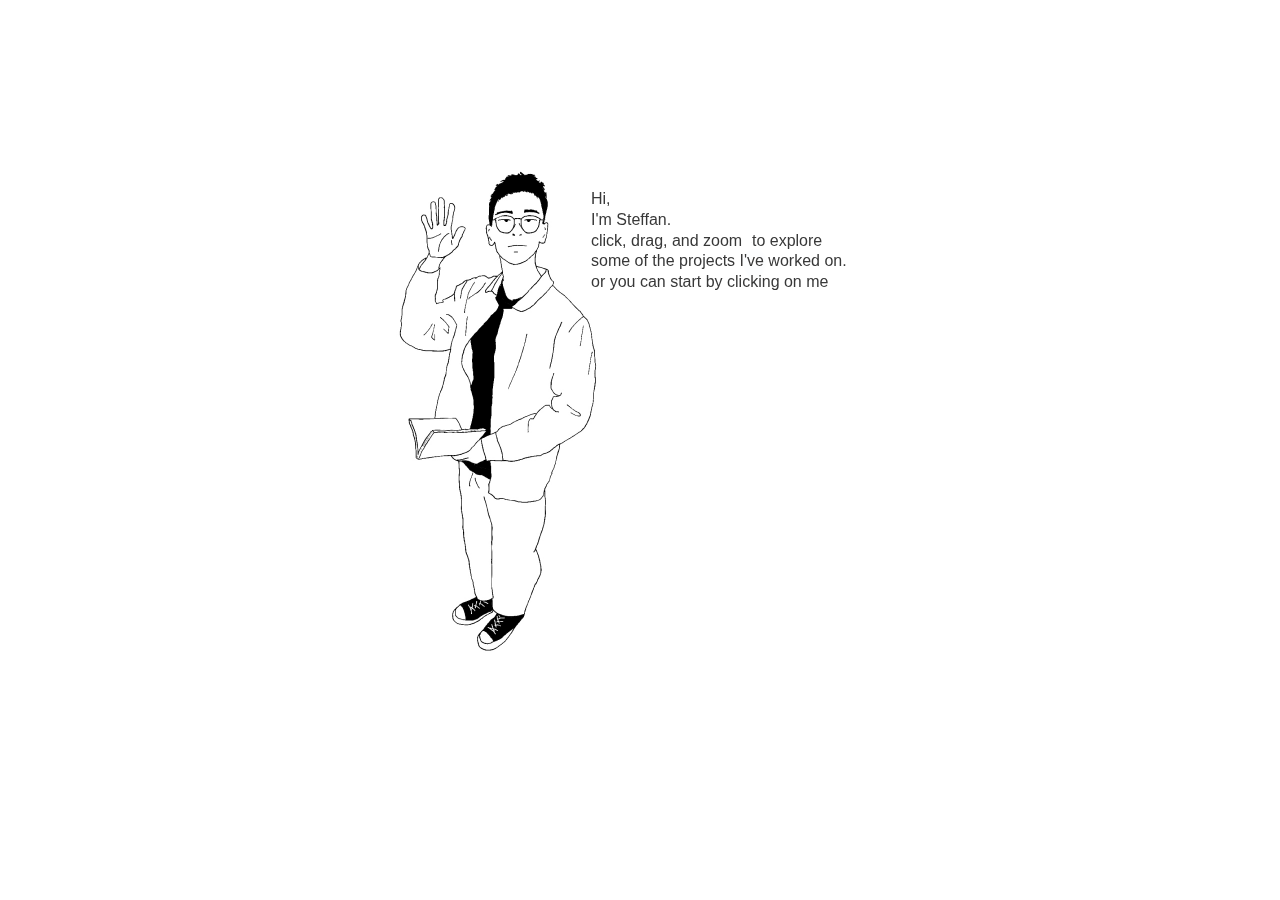
<file: index.html>
<!DOCTYPE html>
<html lang="en" dir="ltr" style="height: 100%; margin:0;">
  <head>
    <meta charset="utf-8">
    <title>steffancross</title>
    <link rel="icon" type="image/png" href="images/favicon.ico">

<!-- made with leaflet <3 -->

    <meta name="viewport" content="width=device-width, intial-scale=1.0">
    <link rel="stylesheet" href="scripts/leaflet/leaflet.css">
    <script src="scripts/leaflet/leaflet.js"></script>

  </head>
  <body style="height: 100%; margin: 0;">
    <style>
    .info {
      position: absolute;
      font-family: "Helvetica";
      font-size: 16px;
      width: 150px;
      background: none;
      border: none;
      box-shadow: none;
      line-height: 130%;
      font-weight: 400;
    }
    .leaflet-tooltip-right.gallery::before {
      border-right-color: transparent;
    }
    .leaflet-tooltip-left.gallery::before {
      border-left-color: transparent;
    }
    </style>

    <div id='map' style="width: 100%; height: 100%; background: #ffffff;">


    <script type="text/javascript">

// DEFINE BOUNDS OF MAP //
    var southWest = L.latLng(-52.48, -102.83),
        northEast = L.latLng(55.07, 98.43),
        mybounds = L.latLngBounds(southWest, northEast);
// MAP DEFAULT //
    var map = L.map('map', {
      maxBounds: mybounds,
      zoomControl: false,
      attributionControl: false,
    }).setView([6,13],5);
// ROOT TOOLTIP IN PLACE //
    var Icon = L.icon({
      iconSize: [10, 10],
      iconAnchor: [10, 10],
    });
// TOOLTIP //
    var marker = new L.marker([13, 18], { opacity: 0.01 }).addTo(map);
    marker.bindTooltip("Hi,<br/>I'm Steffan.<br/>click, drag, and zoom -to explore<br/>some of the projects I've worked on.<br/>or you can start by clicking on me",
    { permanent: true, className: "info", offset: [15, -20] }).addTo(map);
// IF ZOOM REMOVE TOOLTIP //
    var lastZoom;
    map.on('zoomend', function() {
      var zoom = map.getZoom();
      if (zoom < 5 && (!lastZoom || lastZoom >= 5)) {
        map.eachLayer(function(l) {
          if (l.getTooltip) {
            var toolTip = l.getTooltip();
            if (toolTip) {
              this.map.closeTooltip(toolTip);
          }
        }
      });
    } else if (zoom >= 5 && (!lastZoom || lastZoom < 5)) {
      map.eachLayer(function(l) {
        if (l.getTooltip) {
          var toolTip = l.getTooltip();
          if (toolTip) {
            this.map.addLayer(toolTip);
          }
        }
      });
    }
    lastZoom = zoom;
  })
// TILES //
    L.tileLayer('map/{z}/{x}/{y}.png', {
      minZoom: 3,
      maxZoom: 5,
      noWrap: true,
    }).addTo(map);
// RECTANGLES //
    var cover = new L.Rectangle(
      [[-4.03, 0.74], [18.65, 13.09]
    ]).addTo(map);
    cover.on('click', function(){
      window.open('pages/about.html', "_self");
    });

    var nwmedia = new L.Rectangle(
      [[29.15, 46.45], [43.22, 65.39]
    ]).addTo(map);
    nwmedia.on('click', function(){
      window.open('pages/nwmedia.html', "_self");
    });

    var arch11a = new L.Rectangle(
      [[-29.07, 54.49], [12.12, 87.71]
    ]).addTo(map);
    arch11a.on('click', function(){
      window.open('pages/arch11a.html', "_self");
    });

    var arch11b = new L.Rectangle(
      [[18.97, -70.40], [40.97, -52.29]
    ]).addTo(map);
    arch11b.on('click', function(){
      window.open('pages/arch11b.html', "_self");
    });

    var arch100a = new L.Rectangle(
      [[9.27, -50.44], [26.19, -36.82]
    ]).addTo(map);
    arch100a.on('click', function(){
      window.open('pages/arch100a.html', "_self");
    });

    var arch259 = new L.Rectangle(
      [[-27.13, -80.85], [-3.60, -59.76]
    ]).addTo(map);
    arch259.on('click', function(){
      window.open('pages/arch259.html', "_self");
    });

    var decal = new L.Rectangle(
      [[-46.92, 20.56], [-31.57, 37.98]
    ]).addTo(map);
    decal.on('click', function(){
      window.open('pages/decal.html', "_self");
    });

    var ieor170 = new L.Rectangle(
      [[-38.13, -31.99], [-18.72, -13.44]
    ]).addTo(map);
    ieor170.on('click', function(){
      window.open('pages/ieor170.html', "_self");
    });

    var ieor190 = new L.Rectangle(
      [[35.60, -26.10], [51.39, -15.46]
    ]).addTo(map);
    ieor190.on('click', function(){
      window.open('pages/ieor190.html', "_self");
    });
// RECTANGLE STYLING //
    var featureGroup = L.featureGroup([
    cover, nwmedia, arch11a, arch11b, arch100a, arch259, decal, ieor170, ieor190
    ]);
    featureGroup.setStyle({
      stroke: false,
      fillOpacity: 0,
    });
    featureGroup.addTo(map);

    </script>

  </body>
</html>
</file>
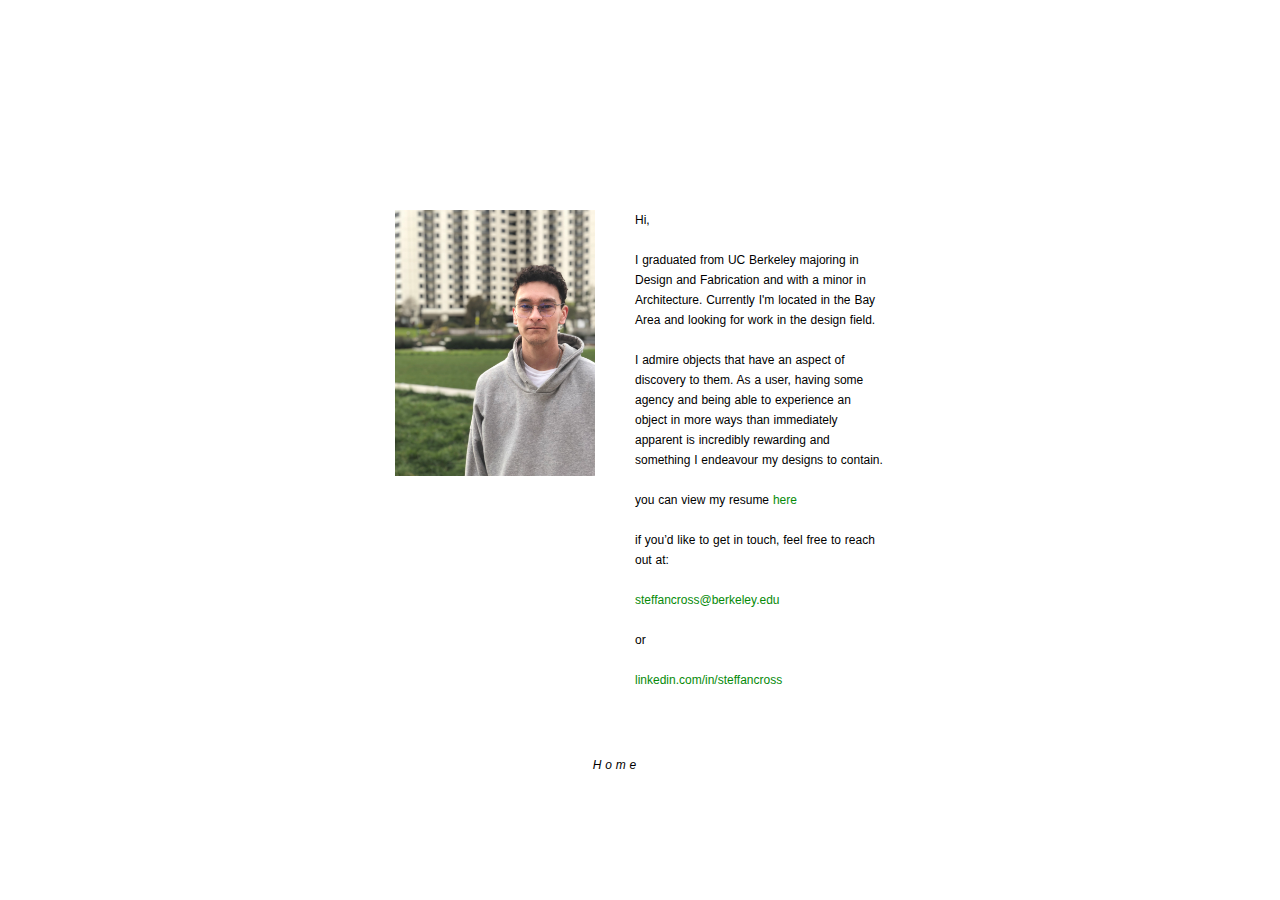
<file: pages/about.html>
<!DOCTYPE html>
<html lang="en" dir="ltr">
  <head>
    <meta charset="utf-8">
    <meta name='viewport' content='width=device-width, initial-scale=1.0, maximum-scale=1.0'>
    <title>about</title>
    <link rel="icon" type="image/png" href="../images/favicon.ico">
    <link rel="stylesheet" href="../css/about.css">
  </head>
  <body>

    <div class="page">
      <div class="image"><img src="../images/about2.jpg" width="200px" height="266px"/></div>
      <div class="text">
        <p>
          Hi,
          <br><br>
          I graduated from UC Berkeley majoring in Design and Fabrication and with
          a minor in Architecture. Currently I'm located in the Bay Area and looking for work
          in the design field.
          <br><br>
          I admire objects that have an aspect of discovery to them. As a user, having some
          agency and being able to experience an object in more ways than immediately
          apparent is incredibly rewarding and something I endeavour my designs to contain.
          <br><br>
          you can view my resume <a href="../images/CROSSresume.pdf#zoom=75" target="_blank">here</a>
          <br><br>
          if you’d like to get in touch, feel free to reach out at:
          <br><br>
          <a href="mailto:steffancross@berkeley.edu">steffancross@berkeley.edu</a><br><br>
          or <br><br>
          <a href="https://www.linkedin.com/in/steffancross" target="_blank">linkedin.com/in/steffancross</a>
        </p>
      </div>
    </div>

    <div class="home">
      <span><a href="../index.html">H o m e</a></span>
    </div>

  </body>
</html>
</file>
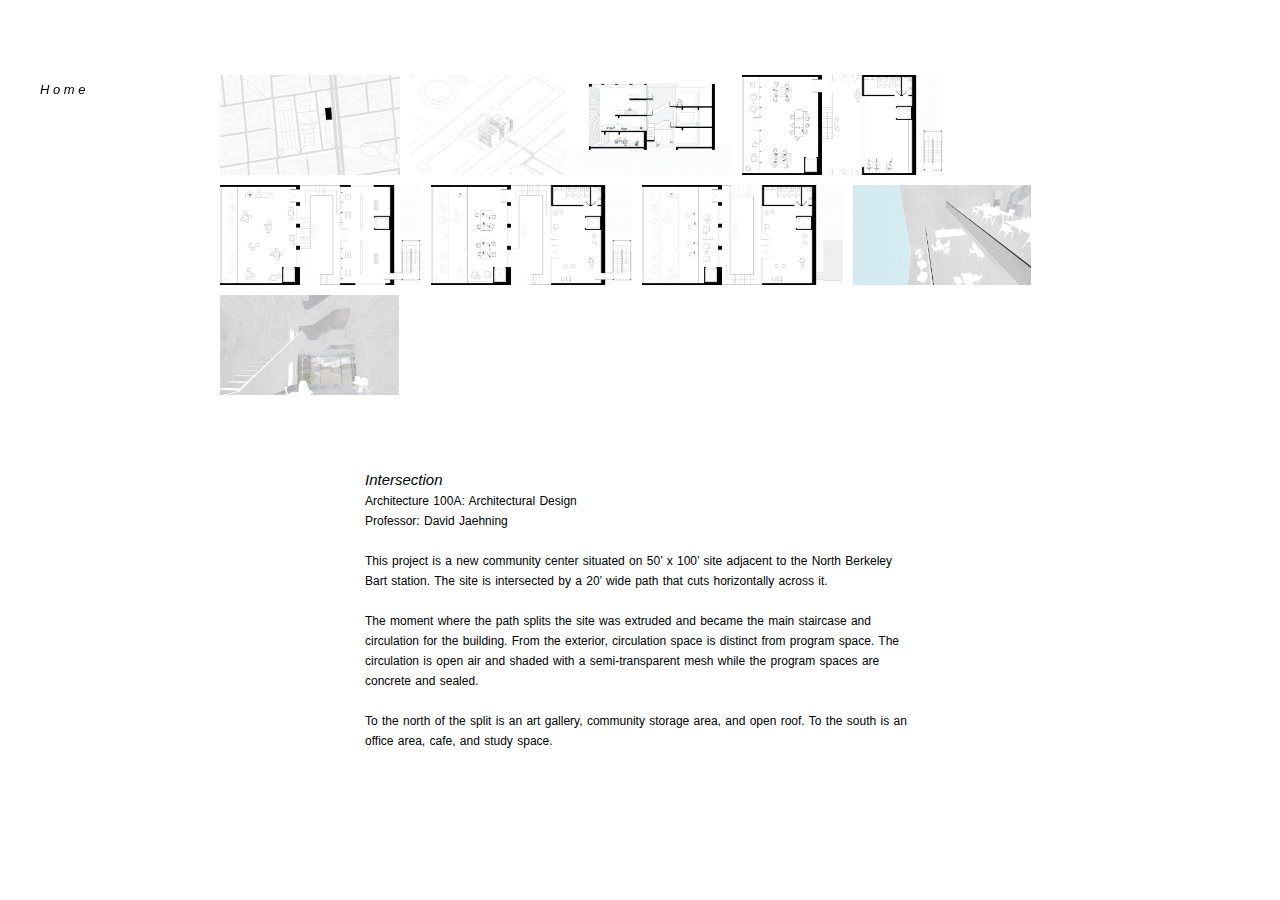
<file: pages/arch100a.html>
<!DOCTYPE html>
<html lang="en" dir="ltr">
  <head>
    <meta charset="utf-8">
    <meta name="viewport" content="width=device-width, initial-scale=1">
    <link rel="icon" type="image/png" href="../images/favicon.ico">
    <link rel="stylesheet" href="../css/general.css">
    <title>arch100a</title>
  </head>
  <body>

    <div id="clicks" class="tv">
      <div id="tab1"><img src="../images/arch100a_site.jpg" class="border"></div>
      <div id="tab2"><img src="../images/arch100a_axon.jpg" class="border"></div>
      <div id="tab3"><img src="../images/arch100a_section.jpg" class="border"></div>
      <div id="tab4"><img src="../images/arch100a_1st.jpg" class="border"></div>
      <div id="tab5"><img src="../images/arch100a_2nd.jpg" class="border"></div>
      <div id="tab6"><img src="../images/arch100a_3rd.jpg" class="border"></div>
      <div id="tab7"><img src="../images/arch100a_4th.jpg" class="border"></div>
      <div id="tab8"><img src="../images/arch100a_r1.jpg" class="border"></div>
      <div id="tab9"><img src="../images/arch100a_r2.jpg" class="border"></div>
    </div>

    <div id="tabShows" class="walls">
      <div id="tab1show">
        <figure>
          <img src="../images/arch100a_site.jpg" class="one">
          <figcaption>Site</figcaption>
        </figure>
      </div>
      <div id="tab2show">
        <figure>
          <img src="../images/arch100a_axon.jpg" class="one">
          <figcaption>Axon</figcaption>
        </figure>
      </div>
      <div id="tab3show">
        <figure>
          <img src="../images/arch100a_section.jpg" class="one">
          <figcaption>Section</figcaption>
        </figure>
      </div>
      <div id="tab4show">
        <figure>
          <img src="../images/arch100a_1st.jpg" class="one">
          <figcaption>First Floor Plan</figcaption>
        </figure>
      </div>
      <div id="tab5show">
        <figure>
          <img src="../images/arch100a_2nd.jpg" class="one">
          <figcaption>Second Floor Plan</figcaption>
      </div>
      <div id="tab6show">
        <figure>
          <img src="../images/arch100a_3rd.jpg" class="one">
          <figcaption>Third Floor Plan</figcaption>
        </figure>
      </div>
      <div id="tab7show">
        <figure>
          <img src="../images/arch100a_4th.jpg" class="one">
          <figcaption>Fourth Floor Plan</figcaption>
        </figure>
      </div>
      <div id="tab8show">
        <figure>
          <img src="../images/arch100a_r1.jpg" class="one">
          <figcaption>Interior Render</figcaption>
        </figure>
      </div>
      <div id="tab9show">
        <figure>
          <img src="../images/arch100a_r2.jpg" class="one">
          <figcaption>Interior Render</figcaption>
        </figure>
      </div>
    </div>

    <div class="description">
      <em style="font-size: 15px">Intersection</em><br>
      <b>Architecture 100A:</b> Architectural Design<br>
      <b>Professor:</b> David Jaehning <br><br>
      This project is a new community center situated on 50’ x 100’ site adjacent
      to the North Berkeley Bart station. The site is intersected by a 20’ wide path
      that cuts horizontally across it.<br><br>

      The moment where the path splits the site was extruded and became the
      main staircase and circulation for the building. From the exterior,
      circulation space is distinct from program space. The circulation
      is open air and shaded with a semi-transparent mesh while the program spaces
      are concrete and sealed.<br><br>

      To the north of the split is an
      art gallery, community storage area, and open roof. To the south is
      an office area, cafe, and study space.  <br><br>


    </div>

    <div class="home">
      <span><a href="../index.html">H o m e</a></span>
    </div>

    <script src="https://cdnjs.cloudflare.com/ajax/libs/jquery/3.4.1/jquery.min.js"></script>
    <script>
      document.getElementById('tabShows').style.display = "block"
      $('#tabShows div').hide();
      $('#clicks').on('click', 'div', function(event){
        var tabId = $(this).attr('id');
        $('#tabShows div').hide();
        $('#' + tabId + 'show').show();
      });
    </script>


<!--
    <div class="page">

      <p>
        <em>Intersection</em><br><br>
        Architecture 100A: Fundamentals of Architectural Design<br><br>
        Professor: David Jaehning
      </p>

      <p>
        This project is a new community center situated on 50’ x 100’ site adjacent
        to the North Berkeley Bart station. The site is intersected by a 20’ wide
        path that runs horizontally through it.
      </p>

      <p>
        To create the form and rules of the building, first I extruded the boundaries
        f the site and intersecting path to the max floor height. Then, I rotated
        the path extrusion 90 degrees and shifted it up one floor, creating a mass
        that bridged the two site boundary extrusions. <br><br>
        The moments where the path extrusion intersects with the boundary extrusions
        became voided spaces within the building and also circulation between floors.
        On the top floor the rules flip, the voided intersection now becomes solid and
        the rest becomes void.
      </p>

      <p>
        I also wanted intersection to not only influence the design but be felt
        as one experiences the building as well. While subtle, every time one ascends
        the stairs they meet an intersection, the choice to go either left or right.
        Through the lowering of the floorplate at the intersection by one step,
        when looking up or down, one is reminded of how the design was derived.
      </p>


    </div>

    <div class="home">
      <span><a href="../index.html">home</a></span>
    </div>

  -->
  </body>
</html>
</file>
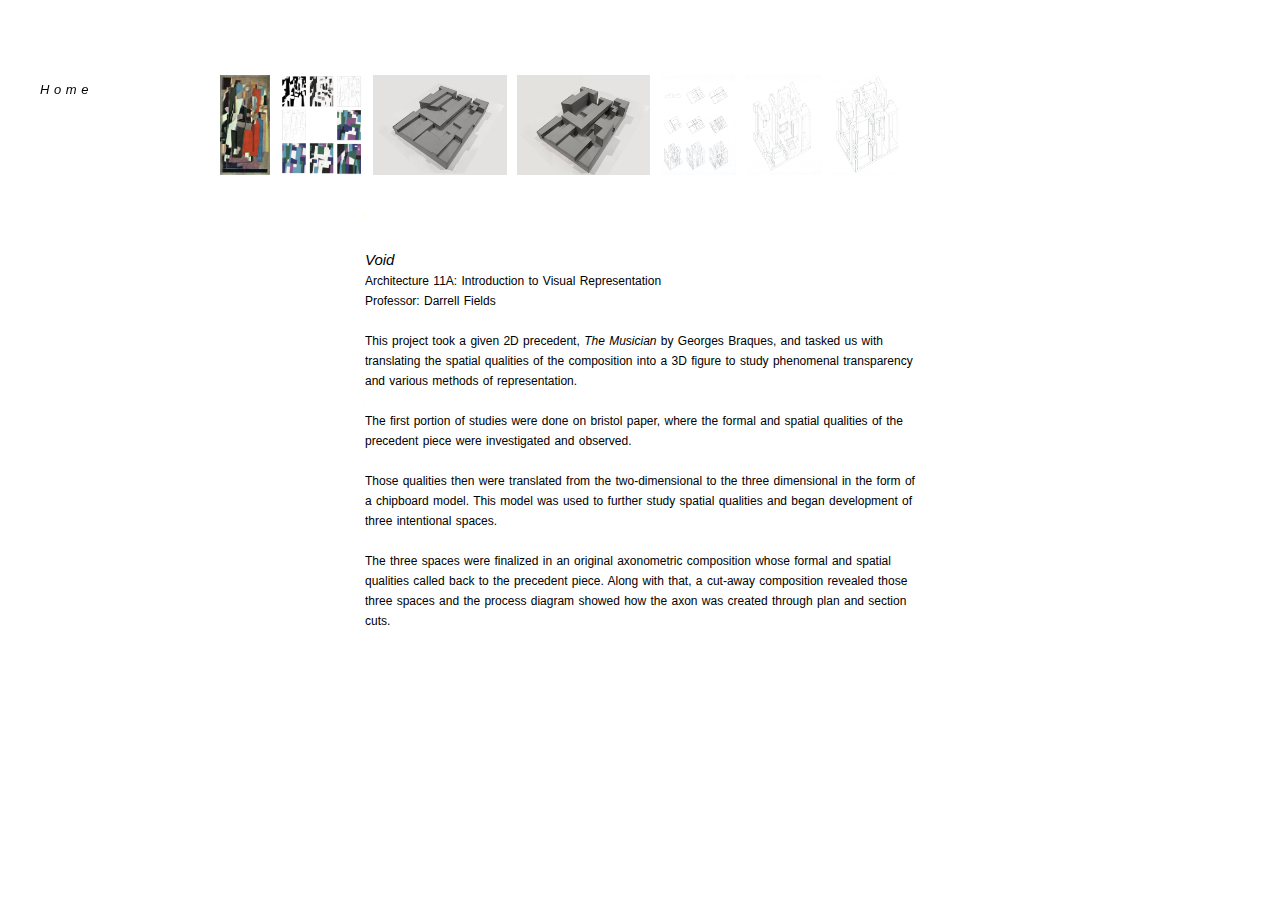
<file: pages/arch11a.html>
<!DOCTYPE html>
<html lang="en" dir="ltr">
  <head>
    <meta charset="utf-8">
    <meta name="viewport" content="width=device-width, initial-scale=1">
    <link rel="icon" type="image/png" href="../images/favicon.ico">
    <link rel="stylesheet" href="../css/general.css">
    <title>arch11a</title>
  </head>
  <body>

    <div id="clicks" class="tv">
      <div id="tab1"><img src="../images/arch11a_musician.jpg" class="border"></div>
      <div id="tab2"><img src="../images/arch11a_progression.jpg" class="border"></div>
      <div id="tab3"><img src="../images/arch11a_chip1.jpg" class="border"></div>
      <div id="tab4"><img src="../images/arch11a_chip2.jpg" class="border"></div>
      <div id="tab5"><img src="../images/arch11a_process.jpg" class="border"></div>
      <div id="tab6"><img src="../images/arch11a_cutaway.jpg" class="border"></div>
      <div id="tab7"><img src="../images/arch11a_axon.jpg" class="border"></div>
    </div>


    <div id="tabShows" class="walls">
      <div id="tab1show">
        <figure>
          <img src="../images/arch11a_musician.jpg" class="one">
          <figcaption>The Musician, Georges Braques</figcaption>
        </figure>
      </div>
      <div id="tab2show">
        <figure>
          <img src="../images/arch11a_progression.jpg" class="one">
          <figcaption>Bristol studies</figcaption>
        </figure>
      </div>
      <div id="tab3show">
        <figure>
          <img src="../images/arch11a_chip1.jpg" class="one">
          <figcaption>Chipboard study 1</figcaption>
        </figure>
      </div>
      <div id="tab4show">
        <figure>
          <img src="../images/arch11a_chip2.jpg" class="one">
          <figcaption>Chipboard study 2</figcaption>
        </figure>
      </div>
      <div id="tab5show">
        <figure>
          <img src="../images/arch11a_process.jpg" class="one">
          <figcaption>Axon process</figcaption>
      </div>
      <div id="tab6show">
        <figure>
          <img src="../images/arch11a_cutaway.jpg" class="one">
          <figcaption>Axon cutaway</figcaption>
        </figure>
      </div>
      <div id="tab7show">
        <figure>
          <img src="../images/arch11a_axon.jpg" class="one">
          <figcaption>Full axon</figcaption>
        </figure>
      </div>
    </div>

    <div class="description">
      <em style="font-size: 15px">Void</em><br>
      <b>Architecture 11A:</b> Introduction to Visual Representation<br>
      <b>Professor:</b> Darrell Fields <br><br>
      This project took a given 2D precedent, <em>The Musician</em> by Georges Braques,
      and tasked us with translating the spatial qualities of the composition into a 3D figure
      to study phenomenal transparency and various methods of representation.<br><br>

      The first portion of studies were done on bristol paper, where the formal
      and spatial qualities of the precedent piece were investigated and observed.<br><br>

      Those qualities then were translated from the two-dimensional to the three
      dimensional in the form of a chipboard model. This model was used to further
      study spatial qualities and began development of three intentional spaces.<br><br>

      The three spaces were finalized in an original axonometric composition
      whose formal and spatial qualities called back to the precedent piece.
      Along with that, a cut-away composition revealed those three spaces and the process
      diagram showed how the axon was created through plan and section cuts.

      <div class="home">
        <span><a href="../index.html">H o m e</a></span>
      </div>

      <script src="https://cdnjs.cloudflare.com/ajax/libs/jquery/3.4.1/jquery.min.js"></script>
      <script>
        document.getElementById('tabShows').style.display = "block"
        $('#tabShows div').hide();
        $('#clicks').on('click', 'div', function(event){
          var tabId = $(this).attr('id');
          $('#tabShows div').hide();
          $('#' + tabId + 'show').show();
        });
      </script>
    </div>
  </body>
</html>
</file>
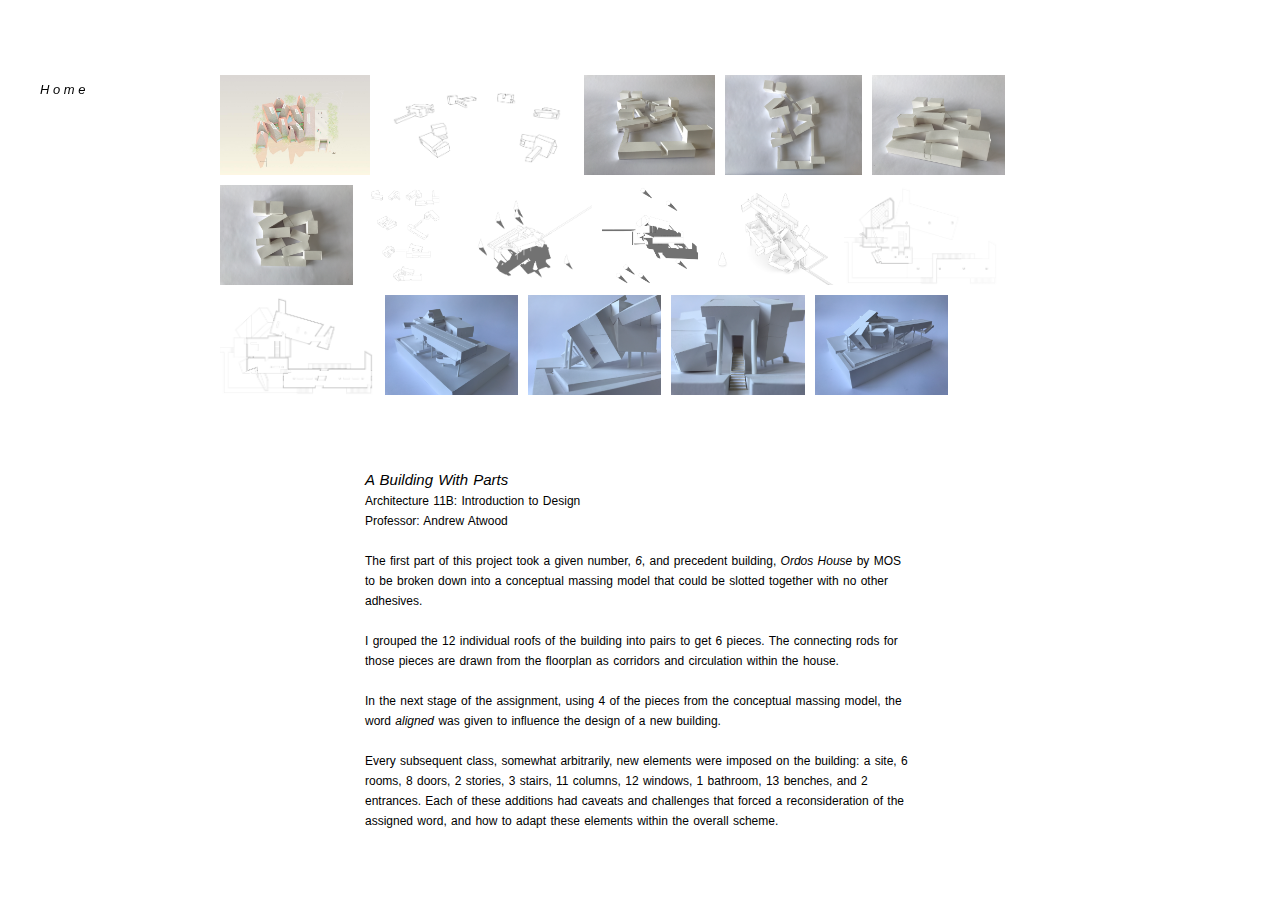
<file: pages/arch11b.html>
<!DOCTYPE html>
<html lang="en" dir="ltr">
  <head>
    <meta charset="utf-8">
    <meta name="viewport" content="width=device-width, initial-scale=1">
    <link rel="icon" type="image/png" href="../images/favicon.ico">
    <link rel="stylesheet" href="../css/general.css">
    <title>arch11b</title>
  </head>
  <body>

    <div id="clicks" class="tv">
      <div id="tab1"><img src="../images/arch11b_ordos.jpg" class="border"></div>
      <div id="tab2"><img src="../images/arch11b_polar.jpg" class="border"></div>
      <div id="tab3"><img src="../images/arch11b_a.jpg" class="border"></div>
      <div id="tab4"><img src="../images/arch11b_b.jpg" class="border"></div>
      <div id="tab5"><img src="../images/arch11b_c.jpg" class="border"></div>
      <div id="tab6"><img src="../images/arch11b_d.jpg" class="border"></div>
      <div id="tab7"><img src="../images/arch11b_assmb.jpg" class="border"></div>
      <div id="tab8"><img src="../images/arch11b_axon.jpg" class="border"></div>
      <div id="tab9"><img src="../images/arch11b_shadow.jpg" class="border"></div>
      <div id="tab10"><img src="../images/arch11b_cut.jpg" class="border"></div>
      <div id="tab11"><img src="../images/arch11b_1st.jpg" class="border"></div>
      <div id="tab12"><img src="../images/arch11b_2nd.jpg" class="border"></div>
      <div id="tab13"><img src="../images/arch11b_1.jpg" class="border"></div>
      <div id="tab14"><img src="../images/arch11b_2.jpg" class="border"></div>
      <div id="tab15"><img src="../images/arch11b_3.jpg" class="border"></div>
      <div id="tab16"><img src="../images/arch11b_4.jpg" class="border"></div>
    </div>

    <div id="tabShows" class="walls">
      <div id="tab1show">
        <figure>
          <img src="../images/arch11b_ordos.jpg" class="one">
          <figcaption>Ordos House, MOS Architects</figcaption>
        </figure>
      </div>
      <div id="tab2show">
        <figure>
          <img src="../images/arch11b_polar.jpg" class="one">
          <figcaption>6 Building blocks</figcaption>
        </figure>
      </div>
      <div id="tab3show">
        <figure>
          <img src="../images/arch11b_a.jpg" class="one">
          <figcaption>Bristol model</figcaption>
        </figure>
      </div>
      <div id="tab4show">
        <figure>
          <img src="../images/arch11b_b.jpg" class="one">
          <figcaption>Bristol model</figcaption>
        </figure>
      </div>
      <div id="tab5show">
        <figure>
          <img src="../images/arch11b_c.jpg" class="one">
          <figcaption>Bristol model</figcaption>
      </div>
      <div id="tab6show">
        <figure>
          <img src="../images/arch11b_d.jpg" class="one">
          <figcaption>Bristol model</figcaption>
        </figure>
      </div>
      <div id="tab7show">
        <figure>
          <img src="../images/arch11b_assmb.jpg" class="one">
          <figcaption>Assembly of parts</figcaption>
        </figure>
      </div>
      <div id="tab8show">
        <figure>
          <img src="../images/arch11b_axon.jpg" class="one">
          <figcaption>Axonometric</figcaption>
        </figure>
      </div>
      <div id="tab9show">
        <figure>
          <img src="../images/arch11b_shadow.jpg" class="one">
          <figcaption>Plan</figcaption>
        </figure>
      </div>
      <div id="tab10show">
        <figure>
          <img src="../images/arch11b_cut.jpg" class="one">
          <figcaption>Cutaway render</figcaption>
        </figure>
      </div>
      <div id="tab11show">
        <figure>
          <img src="../images/arch11b_1st.jpg" class="one">
          <figcaption>1st floor plan</figcaption>
        </figure>
      </div>
      <div id="tab12show">
        <figure>
          <img src="../images/arch11b_2nd.jpg" class="one">
          <figcaption>2nd floor plan</figcaption>
      </div>
      <div id="tab13show">
        <figure>
          <img src="../images/arch11b_1.jpg" class="one">
          <figcaption>Bristol model</figcaption>
        </figure>
      </div>
      <div id="tab14show">
        <figure>
          <img src="../images/arch11b_2.jpg" class="one">
          <figcaption>Bristol model</figcaption>
        </figure>
      </div>
      <div id="tab15show">
        <figure>
          <img src="../images/arch11b_3.jpg" class="one">
          <figcaption>Bristol model</figcaption>
        </figure>
      </div>
      <div id="tab16show">
        <figure>
          <img src="../images/arch11b_4.jpg" class="one">
          <figcaption>Bristol model</figcaption>
        </figure>
      </div>
    </div>

    <div class="description">
      <em style="font-size: 15px">A Building With Parts</em><br>
      <b>Architecture 11B:</b> Introduction to Design<br>
      <b>Professor:</b> Andrew Atwood <br><br>
      The first part of this project took a given number, <em>6</em>, and precedent
      building, <em>Ordos House</em> by MOS to be broken down into a conceptual massing model
      that could be slotted together with no other adhesives.<br><br>

      I grouped the 12 individual roofs of the building into pairs to get 6 pieces. The connecting
      rods for those pieces are drawn from the floorplan as corridors and circulation within the house.<br><br>

      In the next stage of the assignment, using 4 of the pieces from the conceptual
      massing model, the word <em>aligned</em> was given to influence the design of a new building.<br><br>

      Every subsequent class, somewhat arbitrarily, new elements were imposed
      on the building: a site, 6 rooms, 8 doors, 2 stories, 3 stairs, 11 columns,
      12 windows, 1 bathroom, 13 benches, and 2 entrances. Each of these additions
      had caveats and challenges that forced a reconsideration of the assigned word,
      and how to adapt these elements within the overall scheme.<br><br>

    </div>

    <div class="home">
      <span><a href="../index.html">H o m e</a></span>
    </div>

    <script src="https://cdnjs.cloudflare.com/ajax/libs/jquery/3.4.1/jquery.min.js"></script>
    <script>
      document.getElementById('tabShows').style.display = "block"
      $('#tabShows div').hide();
      $('#clicks').on('click', 'div', function(event){
        var tabId = $(this).attr('id');
        $('#tabShows div').hide();
        $('#' + tabId + 'show').show();
      });
    </script>

  </body>
</html>
</file>
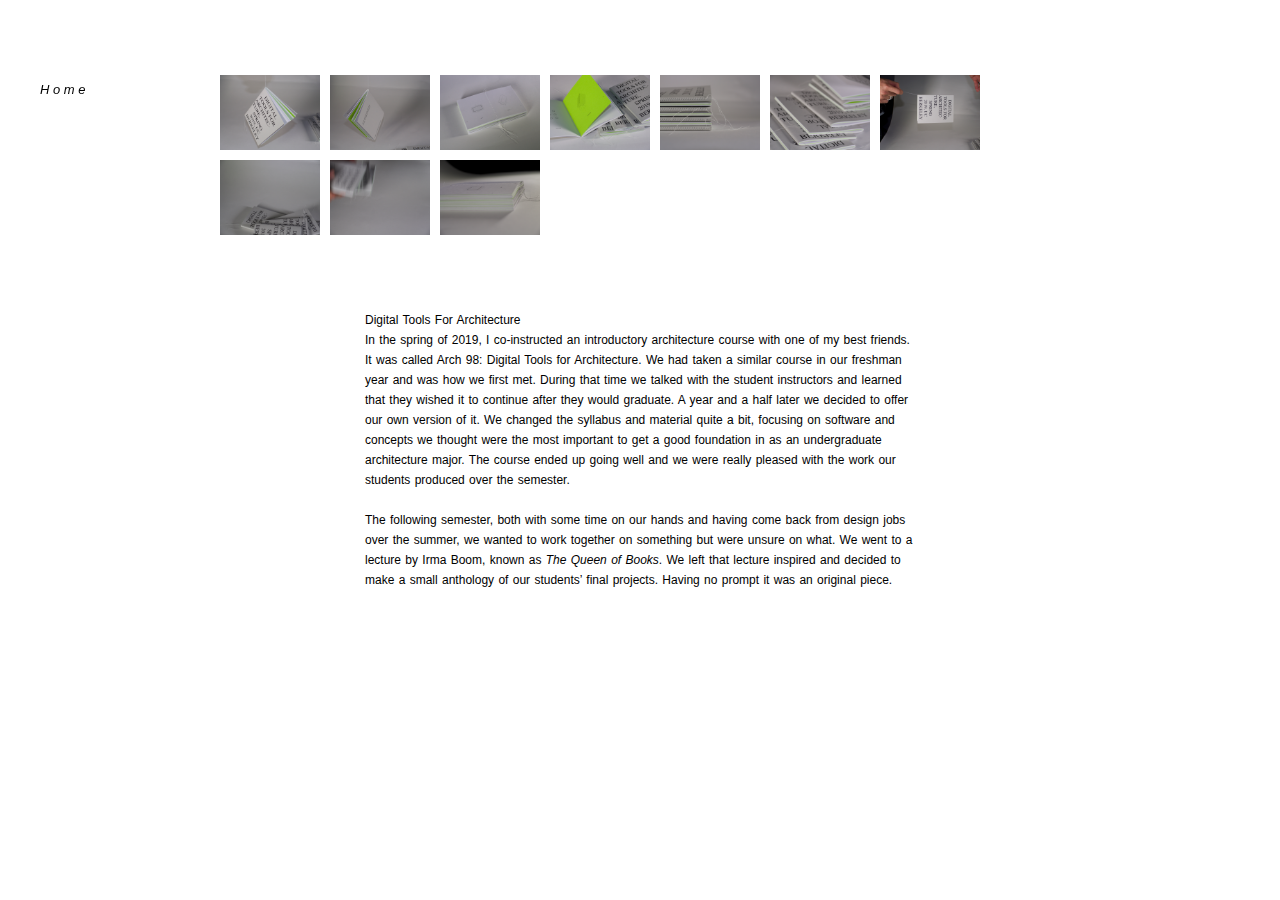
<file: pages/decal.html>
<!DOCTYPE html>
<html lang="en" dir="ltr">
  <head>
    <meta charset="utf-8">
    <meta name="viewport" content="width=device-width, initial-scale=1">
    <link rel="icon" type="image/png" href="../images/favicon.ico">
    <link rel="stylesheet" href="../css/general.css">
    <title>decal</title>
  </head>
  <body>
    <style>
      .border {
        width: 100px;
      }
    </style>

    <div id="clicks" class="tv">
      <div id="tab1"><img src="../images/decal-1.jpg" class="border"></div>
      <div id="tab2"><img src="../images/decal-2.jpg" class="border"></div>
      <div id="tab3"><img src="../images/decal-3.jpg" class="border"></div>
      <div id="tab4"><img src="../images/decal-4.jpg" class="border"></div>
      <div id="tab5"><img src="../images/decal-5.jpg" class="border"></div>
      <div id="tab6"><img src="../images/decal-6.jpg" class="border"></div>
      <div id="tab7"><img src="../images/decal-7.jpg" class="border"></div>
      <div id="tab8"><img src="../images/decal-8.jpg" class="border"></div>
      <div id="tab9"><img src="../images/decal-9.jpg" class="border"></div>
      <div id="tab10"><img src="../images/decal-10.jpg" class="border"></div>
    </div>


    <div id="tabShows" class="walls">
      <div id="tab1show"><img src="../images/decal-1.jpg" class="one"></div>
      <div id="tab2show"><img src="../images/decal-2.jpg" class="one"></div>
      <div id="tab3show"><img src="../images/decal-3.jpg" class="one"></div>
      <div id="tab4show"><img src="../images/decal-4.jpg" class="one"></div>
      <div id="tab5show"><img src="../images/decal-5.jpg" class="one"></div>
      <div id="tab6show"><img src="../images/decal-6.jpg" class="one"></div>
      <div id="tab7show"><img src="../images/decal-7.jpg" class="one"></div>
      <div id="tab8show"><img src="../images/decal-8.jpg" class="one"></div>
      <div id="tab9show"><img src="../images/decal-9.jpg" class="one"></div>
      <div id="tab10show"><img src="../images/decal-10.jpg" class="one"></div>
    </div>



    <div class="description">
      <b>Digital Tools For Architecture</b><br>
      In the spring of 2019, I co-instructed an introductory architecture course
      with one of my best friends. It was called Arch 98: Digital Tools for
      Architecture. We had taken a similar course in our freshman year and
      was how we first met. During that time we talked with the student instructors
      and learned that they wished it to continue after they would graduate. A year and a half later
      we decided to offer our own version of it. We changed the syllabus and
      material quite a bit, focusing on software and concepts we thought were
      the most important to get a good foundation in as an undergraduate architecture
      major. The course ended up going well and we were really pleased with the
      work our students produced over the semester.
      <br><br>
      The following semester, both with some time on our hands and
      having come back from design jobs over the summer, we wanted to work together
      on something but were unsure on what. We went to a lecture by Irma Boom, known as <em>The Queen of Books</em>.
      We left that lecture inspired and decided to make a small anthology
      of our students’ final projects. Having no prompt it was an original piece.
    </div>


    <div class="home">
      <span><a href="../index.html">H o m e</a></span>
    </div>

    <script src="https://cdnjs.cloudflare.com/ajax/libs/jquery/3.4.1/jquery.min.js"></script>
    <script>
      document.getElementById('tabShows').style.display = "block"
      $('#tabShows div').hide();
      $('#clicks').on('click', 'div', function(event){
        var tabId = $(this).attr('id');
        $('#tabShows div').hide();
        $('#' + tabId + 'show').show();
      });
    </script>

  </body>
</html>
</file>
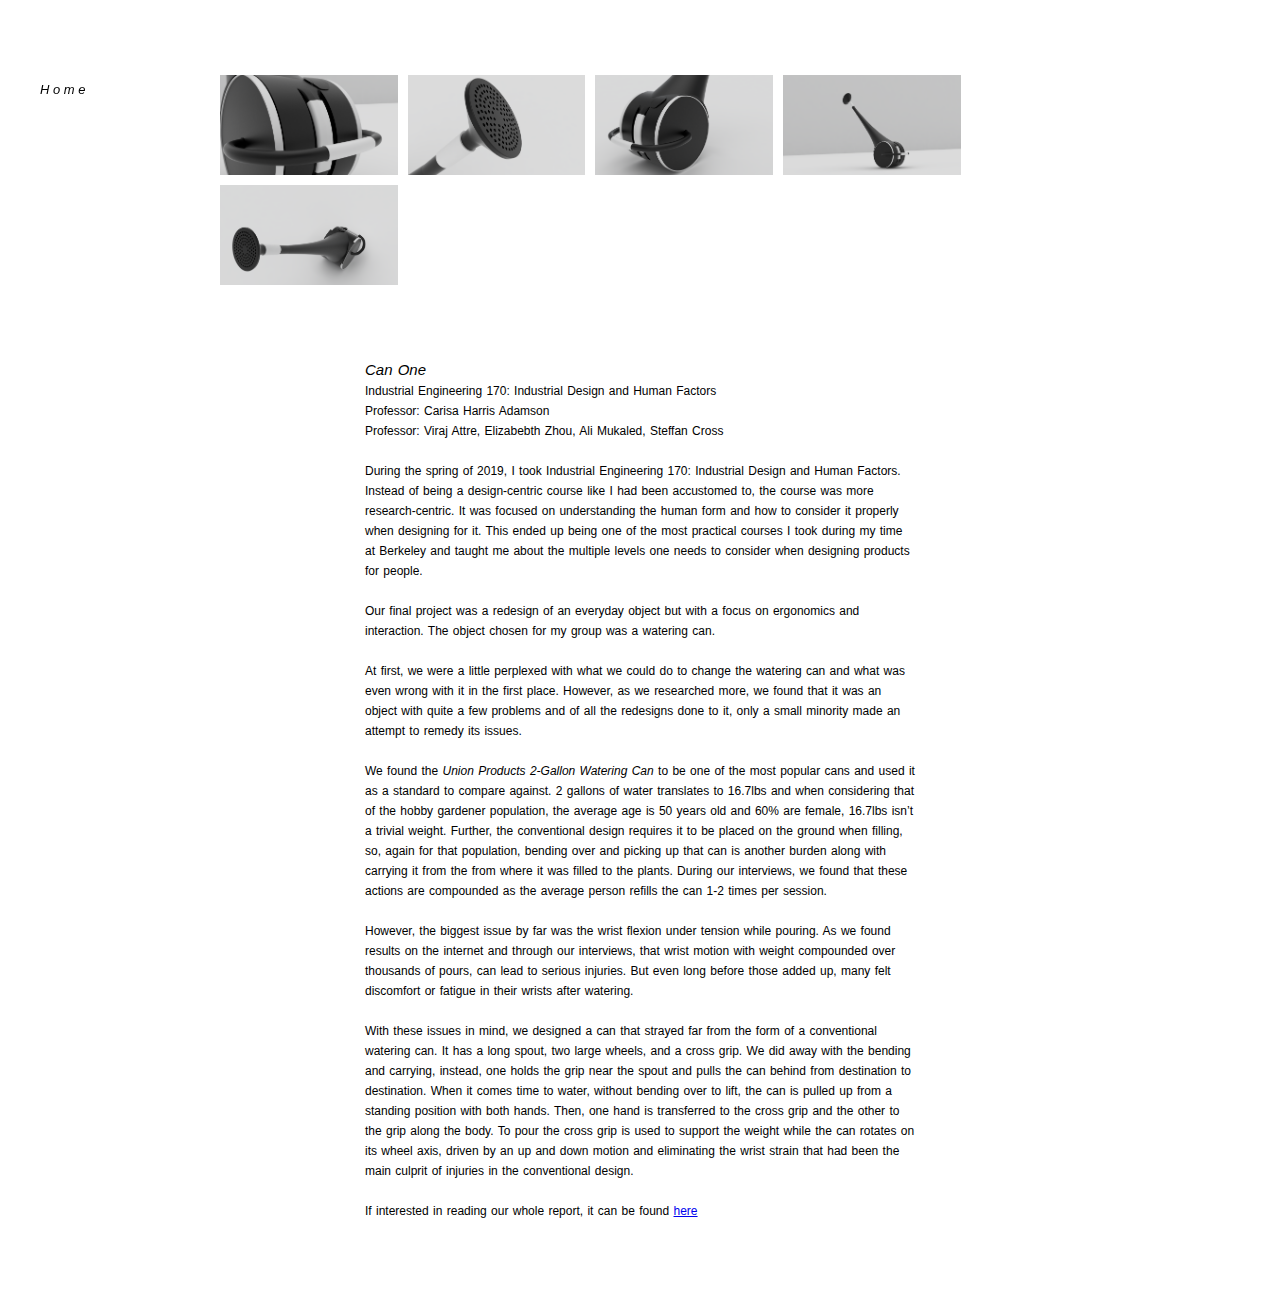
<file: pages/ieor170.html>
<!DOCTYPE html>
<html lang="en" dir="ltr">
  <head>
    <meta charset="utf-8">
    <meta name="viewport" content="width=device-width, initial-scale=1">
    <link rel="icon" type="image/png" href="../images/favicon.ico">
    <link rel="stylesheet" href="../css/general.css">
    <title>ieor170</title>
  </head>
  <body>

    <div id="clicks" class="tv">
      <div id="tab1"><img src="../images/ieor170_1.png" class="border"></div>
      <div id="tab2"><img src="../images/ieor170_2.png" class="border"></div>
      <div id="tab3"><img src="../images/ieor170_3.png" class="border"></div>
      <div id="tab4"><img src="../images/ieor170_4.png" class="border"></div>
      <div id="tab5"><img src="../images/ieor170_5.png" class="border"></div>
    </div>

    <div id="tabShows" class="walls">
      <div id="tab1show">
        <figure>
          <img src="../images/ieor170_1.png" class="one">
          <figcaption></figcaption>
        </figure>
      </div>
      <div id="tab2show">
        <figure>
          <img src="../images/ieor170_2.png" class="one">
          <figcaption></figcaption>
        </figure>
      </div>
      <div id="tab3show">
        <figure>
          <img src="../images/ieor170_3.png" class="one">
          <figcaption></figcaption>
        </figure>
      </div>
      <div id="tab4show">
        <figure>
          <img src="../images/ieor170_4.png" class="one">
          <figcaption></figcaption>
        </figure>
      </div>
      <div id="tab5show">
        <figure>
          <img src="../images/ieor170_5.png" class="one">
          <figcaption></figcaption>
      </div>
    </div>

    <div class="description">
      <em style="font-size: 15px">Can One</em><br>
      <b>Industrial Engineering 170:</b> Industrial Design and Human Factors<br>
      <b>Professor:</b> Carisa Harris Adamson <br>
      <b>Professor:</b> Viraj Attre, Elizabebth Zhou, Ali Mukaled, Steffan Cross <br><br>

      During the spring of 2019, I took Industrial Engineering 170: Industrial Design
      and Human Factors. Instead of being a design-centric course like I had been
      accustomed to, the course was more research-centric. It was focused on understanding
      the human form and how to consider it properly when designing for it. This ended
      up being one of the most practical courses I took during my time at Berkeley
      and taught me about the multiple levels one needs to consider when designing
      products for people. <br><br>

      Our final project was a redesign of an everyday object but with a focus on ergonomics
      and interaction. The object chosen for my group was a watering can. <br><br>

      At first, we were a little perplexed with what we could do to change the watering
      can and what was even wrong with it in the first place. However, as we researched
      more, we found that it was an object with quite a few problems and of all the
      redesigns done to it, only a small minority made an attempt to remedy its issues. <br><br>

      We found the <em>Union Products 2-Gallon Watering Can</em> to be one of the most popular
      cans and used it as a standard to compare against. 2 gallons of water translates
      to 16.7lbs and when considering that of the hobby gardener population, the
      average age is 50 years old and 60% are female, 16.7lbs isn’t a trivial weight.
      Further, the conventional design requires it to be placed on the ground when
      filling, so, again for that population, bending over and picking up that can
      is another burden along with carrying it from the from where it was filled
      to the plants. During our interviews, we found that these actions are compounded
      as the average person refills the can 1-2 times per session. <br><br>

      However, the biggest issue by far was the wrist flexion under tension while pouring.
      As we found results on the internet and through our interviews, that wrist
      motion with weight compounded over thousands of pours, can lead to serious
      injuries. But even long before those added up, many felt discomfort or fatigue
      in their wrists after watering. <br><br>

      With these issues in mind, we designed a can that strayed far from the form
      of a conventional watering can. It has a long spout, two large wheels, and
      a cross grip. We did away with the bending and carrying, instead, one holds
      the grip near the spout and pulls the can behind from destination to destination.
      When it comes time to water, without bending over to lift, the can is pulled
      up from a standing position with both hands. Then, one hand is transferred
      to the cross grip and the other to the grip along the body. To pour the cross
      grip is used to support the weight while the can rotates on its wheel axis,
      driven by an up and down motion and eliminating the wrist strain that had been
      the main culprit of injuries in the conventional design.<br><br>

      If interested in reading our whole report, it can be found <a href="../images/ieor170_report.pdf">here</a>

    </div>

    <div class="home">
      <span><a href="../index.html">H o m e</a></span>
    </div>

    <script src="https://cdnjs.cloudflare.com/ajax/libs/jquery/3.4.1/jquery.min.js"></script>
    <script>
      document.getElementById('tabShows').style.display = "block"
      $('#tabShows div').hide();
      $('#clicks').on('click', 'div', function(event){
        var tabId = $(this).attr('id');
        $('#tabShows div').hide();
        $('#' + tabId + 'show').show();
      });
    </script>


<!--
      <p>
        <em>A Can</em><br><br>
        Industrial Engineering 170: Industrial Design and Human Factors<br><br>
        Professor: Carisa Harris Adamson<br><br>
        Team: Viraj Attre, Elizabebth Zhou, Ali Mukaled, Steffan Cross
      </p>

      <p>
        This project is a redesign of the conventional watering can. We chose the
        watering can because despite the many redesigns and variations that continue
        to come out, not much really changes. All the same issues that were
        present from the start, still remain. The main issue is the wrist action
        associated with pouring from a watering can. However, when looking at the
        whole process from filling to transport to watering and back again, even
        more arise. We tried to address the entire use-cycle with our design.
      </p>

      <p>
        We began and spent most of our time researching. To provide a thorough solution
        we needed to understand: the current offerings, demographics, ways of use,
        and common injuries. Our engagement with design assumptions centered around
        a strong ideal of minimalism, and reducing the entire perception of our product
        to one of practicality and curiosity over technology and complexity, with
        group discussion being driven around the following image from an early lecture
        slide.
      </p>

      <img src="../images/ieor190_comic.png" alt="" style="max-width: 500px">

      <p>
        While exploring current watering cans on the market we found the <em>Union
        Products 2-Gallon Watering Can</em> to be one of the most popular out there
        and used that as the standard to compare against in our design iterations.
        To understand the issues facing this can we did a Rapid Entire Body Assesment
        (REBA), used to asses the risk of musculoskeletal disorders (MSD) of a task,
        on it and got a resulting score of 6. While this isn’t conclusive of a
        dangerous task, it does show there is a considerable risk especially over
        the course of hundreds to thousands of pours.
      </p>

      <p>
        We also conducted a few informal interviews with hobby gardeners and found
        first and foremost, associations of wrist pain when or after using a traditional
        watering can. We also found discomfort with the transportation and weight
        of the can as well. Of the hobby gardener population, the average age is
        50 years old and 60% are female. To this population, bending over and
        lifting a 20lb can is not an easy task. These became the two main problem points
        that we addressed with our design.
      </p>

      <p>
        Because the majority of hobby gardeners are older we designed for the lower
        bell curve for older women. Our target population was the 5th percentile
        of older women. We choose this because if it would be comfortable for an
        older woman to use then it should be for practically anyone else.
      </p>

      <div class="siema">
        <img src="../images/ieor170_1.png" alt="" style="max-width: 600px">
        <img src="../images/ieor170_2.png" alt="" style="max-width: 600px">
        <img src="../images/ieor170_3.png" alt="" style="max-width: 600px">
        <img src="../images/ieor170_4.png" alt="" style="max-width: 600px">
        <img src="../images/ieor170_5.png" alt="" style="max-width: 600px">
      </div>

      <p>
        Our final design is of a watering can that strays far from the form of a
        conventional watering can. It has a long spout, two large wheels, and a
        cross grip. With this design, we did away with all the bending over and
        carrying that was normally done. Instead, one holds the rubberized grip
        near the top and rolls the can behind from destination to destination. When
        it comes time to water, without bending over to lift, the can is pulled
        up from a standing position with both hands. Then, one hand is transferred
        to the cross grip and the other to the grip along the body. To pour the
        cross grip is used to support the weight while the can rotates on its
        wheel axis, driven by an up and down motion of the other hand eliminating
        the wrist strain that had been the main culprit of injuries in the conventional
        design. We reassessed our design with REBA and got a final score of 2,
        indicating low risk and a 4 point increase from the standard.
      </p>

      <p>
        If interested in reading our final writeup, you can find it <a href="../images/ieor170_report.pdf" target="_blank">here</a>
      </p>

      <script src="../scripts/siema.min.js"></script>
      <script type="text/javascript">

        var siemas = document.querySelectorAll('.siema');
  // Extend prototype with method that adds arrows to DOM//
        Siema.prototype.addArrows = function () {
          var _this = this;
  // make buttons & append them inside Siema's container//
          this.prevArrow = document.createElement('button');
          this.nextArrow = document.createElement('button');
          this.prevArrow.textContent = '▮';
          this.nextArrow.textContent = '▮';
          this.selector.appendChild(this.prevArrow);
          this.selector.appendChild(this.nextArrow);
  // event handlers on buttons //
          this.prevArrow.addEventListener('click', function () {
            return _this.prev();
          });
          this.nextArrow.addEventListener('click', function () {
            return _this.next();
          });
        };
  // this is fairly new way of looping through DOM Elements //
        var _iteratorNormalCompletion = true;
        var _didIteratorError = false;
        var _iteratorError = undefined;

        try {
          for (var _iterator = siemas[Symbol.iterator](), _step; !(_iteratorNormalCompletion = (_step = _iterator.next()).done); _iteratorNormalCompletion = true) {
            var siema = _step.value;

            var instance = new Siema({
              selector: siema,
              loop: true,
            });
            instance.addArrows();
          }
        } catch (err) {
          _didIteratorError = true;
          _iteratorError = err;
        } finally {
          try {
            if (!_iteratorNormalCompletion && _iterator.return) {
              _iterator.return();
            }
        } finally {
          if (_didIteratorError) {
            throw _iteratorError;
            }
          }
        }
      </script>

    </div>
    <div class="home">
      <span><a href="../index.html">home</a></span>
    </div>
  -->
  </body>
</html>
</file>
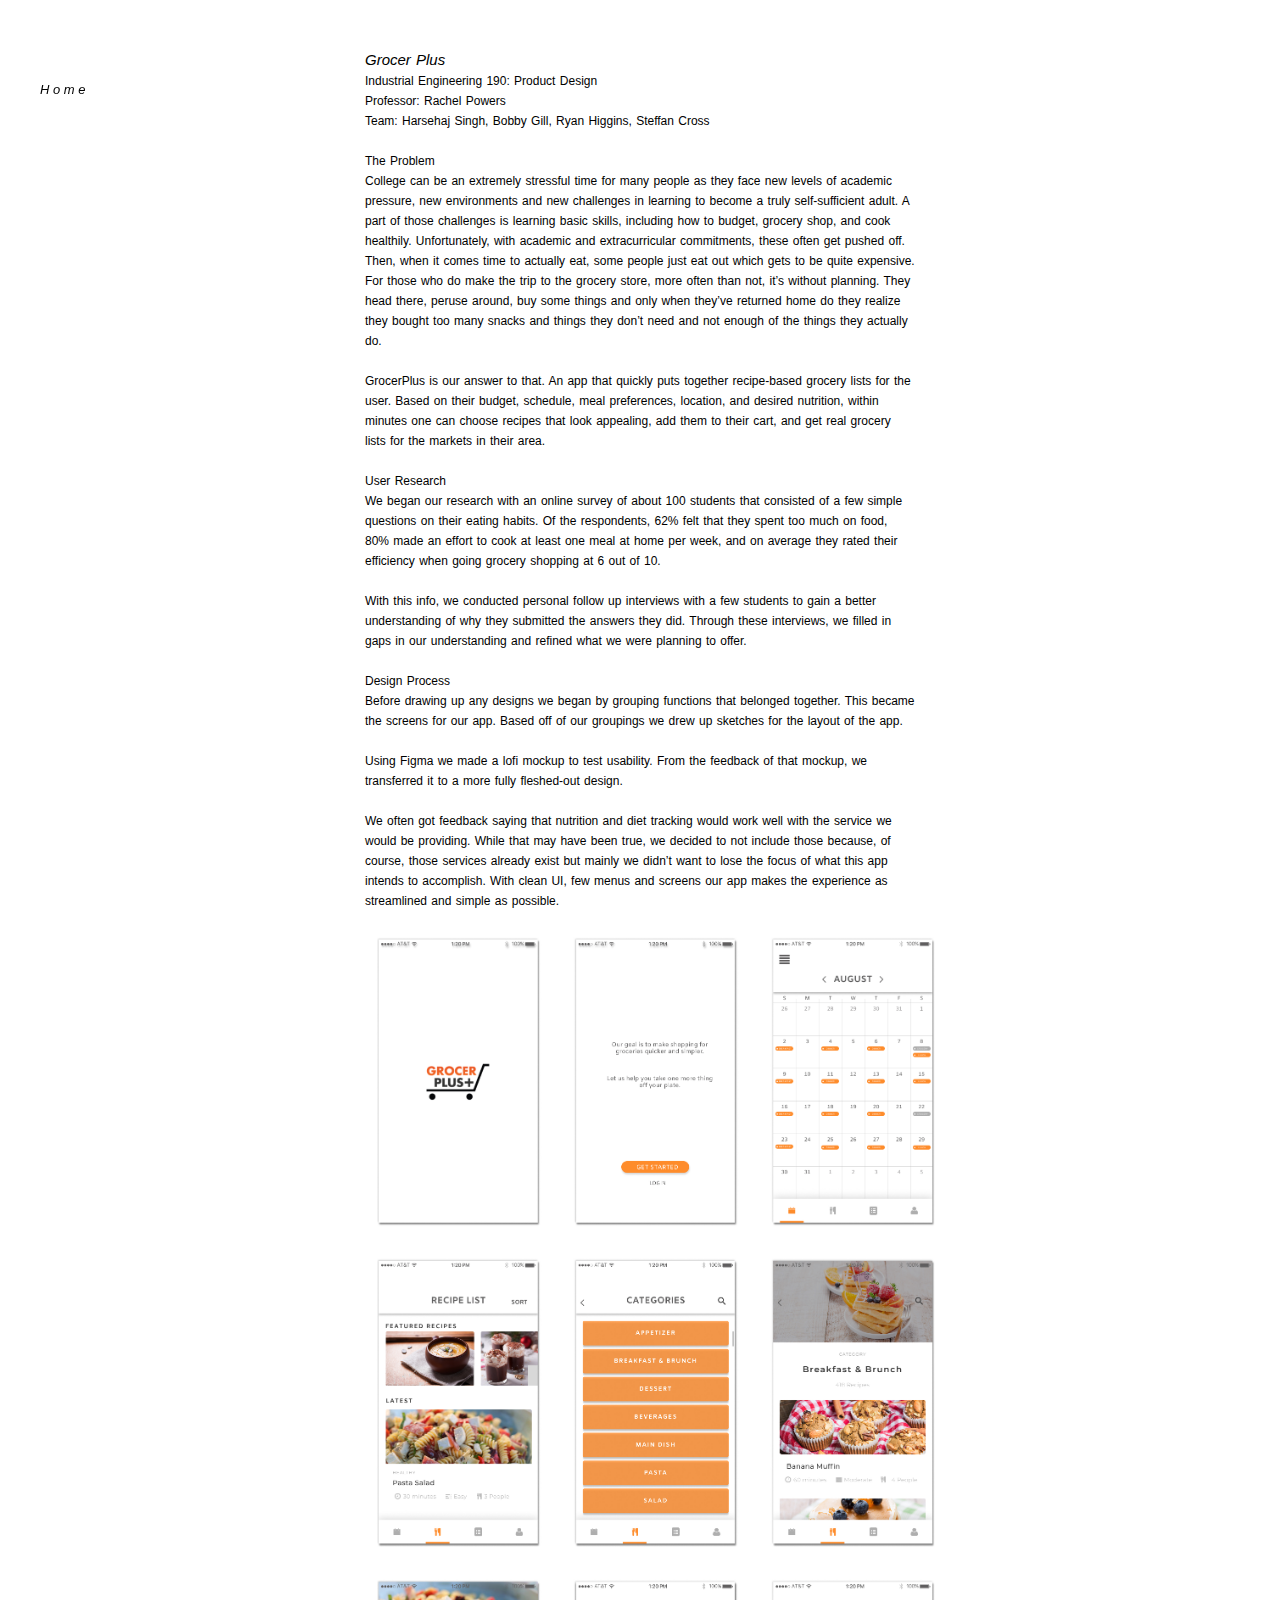
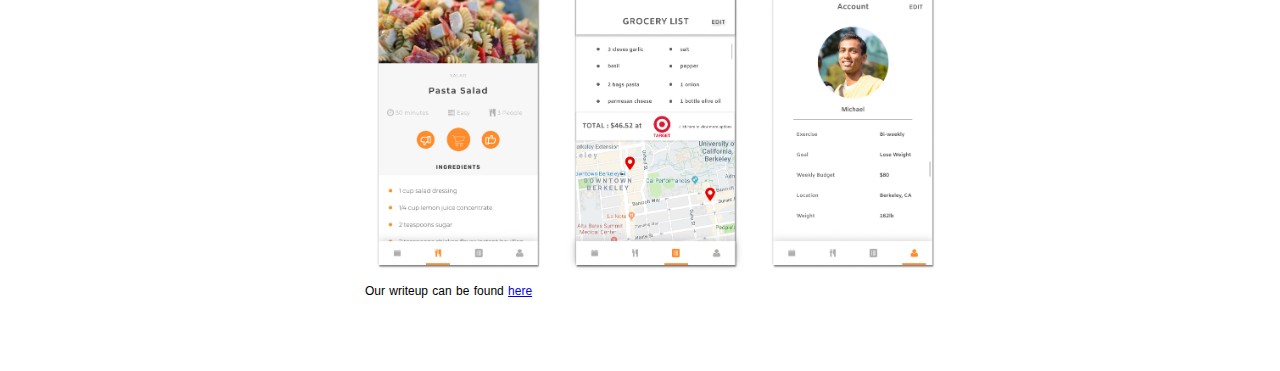
<file: pages/ieor190.html>
<!DOCTYPE html>
<html lang="en" dir="ltr">
  <head>
    <meta charset="utf-8">
    <meta name="viewport" content="width=device-width, initial-scale=1">
    <link rel="icon" type="image/png" href="../images/favicon.ico">
    <link rel="stylesheet" href="../css/general.css">
    <title>ieor190</title>
    <style>
      img {
        max-width: 950px;
        max-height: 950px;
        display: block;
        margin: 0 auto;
      }
    </style>
  </head>
  <body>

    <div class="description">
      <em style="font-size: 15px">Grocer Plus</em><br>
      <b>Industrial Engineering 190:</b> Product Design<br>
      <b>Professor:</b> Rachel Powers <br>
      <b>Team:</b> Harsehaj Singh, Bobby Gill, Ryan Higgins, Steffan Cross <br><br>

      <b>The Problem</b><br>
      College can be an extremely stressful time for many people as they face
      new levels of academic pressure, new environments and new challenges in
      learning to become a truly self-sufficient adult. A part of those challenges
      is learning basic skills, including how to budget, grocery shop, and cook
      healthily. Unfortunately, with academic and extracurricular commitments,
      these often get pushed off. Then, when it comes time to actually eat, some
      people just eat out which gets to be quite expensive. For those who do make
      the trip to the grocery store, more often than not, it’s without planning.
      They head there, peruse around, buy some things and only when they’ve returned
      home do they realize they bought too many snacks and things they don’t need
      and not enough of the things they actually do. <br><br>
      GrocerPlus is our answer to that. An app that quickly puts together recipe-based
      grocery lists for the user. Based on their budget, schedule, meal preferences,
      location, and desired nutrition, within minutes one can choose recipes that
      look appealing, add them to their cart, and get real grocery lists for the
      markets in their area.<br><br>

      <b>User Research</b><br>
      We began our research with an online survey of about 100 students that
      consisted of a few simple questions on their eating habits. Of the respondents,
      62% felt that they spent too much on food, 80% made an effort to cook at
      least one meal at home per week, and on average they rated their efficiency
      when going grocery shopping at 6 out of 10. <br><br>
      With this info, we conducted personal follow up interviews with a few students to
      gain a better understanding of why they submitted the answers they did.
      Through these interviews, we filled in gaps in our understanding and refined
      what we were planning to offer.<br><br>

      <b>Design Process</b><br>
      Before drawing up any designs we began by grouping functions that belonged
      together. This became the screens for our app. Based off of our
      groupings we drew up sketches for the layout of the app. <br><br>
      Using Figma we made a lofi mockup to test usability. From the feedback of
      that mockup, we transferred it to a more fully fleshed-out design.<br><br>
      We often got feedback saying that nutrition and diet tracking would work
      well with the service we would be providing. While that may have been true,
      we decided to not include those because, of course, those services already
      exist but mainly we didn’t want to lose the focus of what this app intends to accomplish.
      With clean UI, few menus and screens our app makes the experience as streamlined
      and simple as possible.<br><br>

      <img src="../images/ieor190_screens.jpg" alt="">

      Our writeup can be found <a href="../images/ieor190_report.pdf">here</a>


    </div>

    <div class="home">
      <span><a href="../index.html">H o m e</a></span>
    </div>
<!--
      <p>
        <em>GrocerPlus</em><br><br>
        Industrial Engineering 190: Entrepreneurship and Innovation<br><br>
        Professor: Rachel Powers<br><br>
        Team: Harsehaj Singh, Bobby Gill, Ryan Higgins, Steffan Cross
      </p>

      <h4>The Problem</h4>
      <p>
        College can be an extremely stressful time for many people as they face
        new levels of academic pressure, new environment and new challenges in
        learning to become a truly self-sufficient adult. A part of those challenges
        is learning basic skills, including how to budget, grocery shop, and cook
        healthily. Unfortunately, with academic and extracurricular commitments,
        these often get pushed off. Then when it comes time to actually eat, some
        people just eat out which gets to be quite expensive. For those who do make
        the trip to the grocery store, more often than not, it’s without planning.
        They head there, peruse around, buy some things and only when they’ve returned
        home do they realize they bought too many snacks and things they don’t need
        and not enough of the things they actually do. <br><br>
        GrocerPlus is our answer to that. An app that quickly puts together recipe-based
        grocery lists for the user. Based on their budget, schedule, meal preferences,
        location, and desired nutrition, within minutes one can choose recipes that
        look appealing, add them to their cart, and get real grocery lists for the
        markets in their area.
      </p>

      <h4>User Research</h4>
      <p>
        We began our research with an online survey of about 100 students that
        consisted of a few simple questions on their eating habits. Of the Respondents,
        62% felt that they spent too much on food, 80% made an effort to cook at
        least one meal at home per week, and on average they rated their efficiency
        when going grocery shopping at 6 out of 10. <br><br>
        With this info, we conducted follow up interviews with a few students to
        gain a better understanding of why they submitted the answers they did.
        Through these interviews, we filled in gaps in our understanding and refined
        what we were planning to offer.
      </p>

      <h4>Design Process</h4>
      <p>
        Before drawing up designs we began by grouping functions that belonged
        together. This became the screens for our app. And, based off of our
        groupings we drew up sketches for the layout of the app
      </p>

      <p>
        Using Figma we made a lofi mockup to test usability. From the feedback of
        that mockup, we transferred it to a more fully fleshed-out design.<br><br>
        We often got feedback saying that nutrition and diet tracking would work
        well with the service we would be providing. While that may have been nice,
        we decided to not include those because, of course, those services already
        exist but we didn’t want to lose the focus of what this app will accomplish.
        With clean UI, few menus and screens our app makes the experience as streamlined
        and simple as possible.
      </p>

      <img src="../images/ieor190_screens.jpg" alt="" style="max-width: 700px">
      <p>
        If interested in reading our final writeup, you can find it <a href="../images/ieor190_report.pdf" target="_blank">here</a>
      </p>

-->
  </body>
</html>
</file>
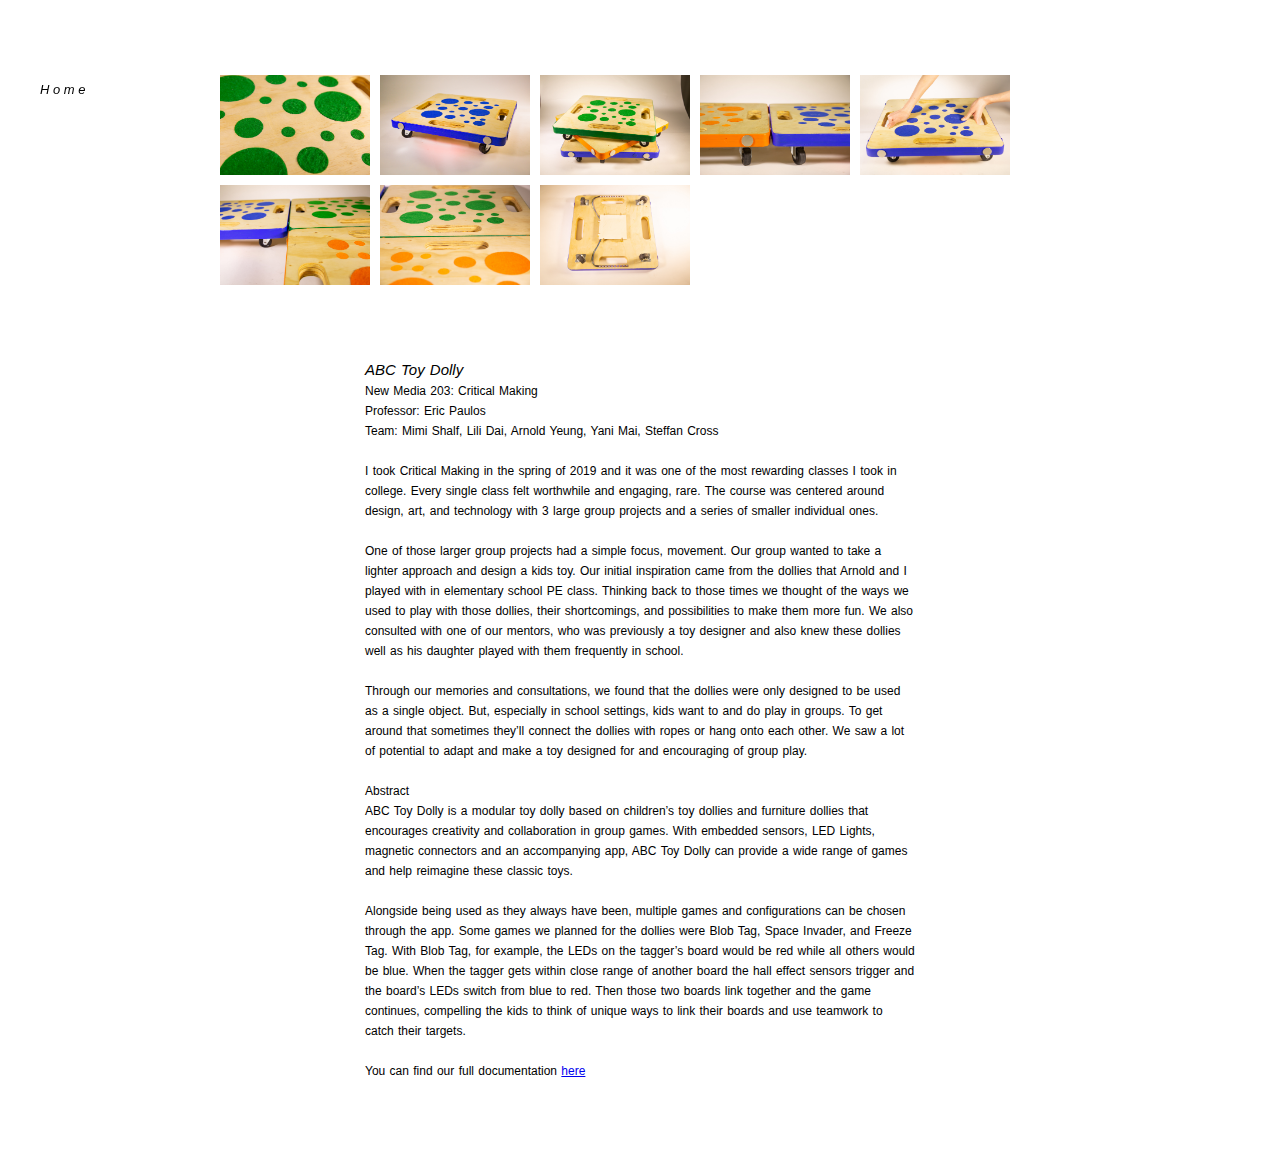
<file: pages/nwmedia.html>
<!DOCTYPE html>
<html lang="en" dir="ltr">
  <head>
    <meta charset="utf-8">
    <meta name="viewport" content="width=device-width, initial-scale=1">
    <link rel="icon" type="image/png" href="../images/favicon.ico">
    <link rel="stylesheet" href="../css/general.css">
    <title>nwmedia</title>
  </head>
  <body>

    <div id="clicks" class="tv">
      <div id="tab1"><img src="../images/nwmedia_7.jpg" class="border"></div>
      <div id="tab2"><img src="../images/nwmedia_1.jpg" class="border"></div>
      <div id="tab3"><img src="../images/nwmedia_2.jpg" class="border"></div>
      <div id="tab4"><img src="../images/nwmedia_3.jpg" class="border"></div>
      <div id="tab5"><img src="../images/nwmedia_4.jpg" class="border"></div>
      <div id="tab6"><img src="../images/nwmedia_5.jpg" class="border"></div>
      <div id="tab7"><img src="../images/nwmedia_6.jpg" class="border"></div>
      <div id="tab8"><img src="../images/nwmedia_8.jpg" class="border"></div>
    </div>

    <div id="tabShows" class="walls">
      <div id="tab1show">
        <figure>
          <img src="../images/nwmedia_7.jpg" class="one">
          <figcaption></figcaption>
        </figure>
      </div>
      <div id="tab2show">
        <figure>
          <img src="../images/nwmedia_1.jpg" class="one">
          <figcaption></figcaption>
        </figure>
      </div>
      <div id="tab3show">
        <figure>
          <img src="../images/nwmedia_2.jpg" class="one">
          <figcaption></figcaption>
        </figure>
      </div>
      <div id="tab4show">
        <figure>
          <img src="../images/nwmedia_3.jpg" class="one">
          <figcaption></figcaption>
        </figure>
      </div>
      <div id="tab5show">
        <figure>
          <img src="../images/nwmedia_4.jpg" class="one">
          <figcaption></figcaption>
      </div>
      <div id="tab6show">
        <figure>
          <img src="../images/nwmedia_5.jpg" class="one">
          <figcaption></figcaption>
        </figure>
      </div>
      <div id="tab7show">
        <figure>
          <img src="../images/nwmedia_6.jpg" class="one">
          <figcaption></figcaption>
        </figure>
      </div>
      <div id="tab8show">
        <figure>
          <img src="../images/nwmedia_8.jpg" class="one">
          <figcaption></figcaption>
        </figure>
      </div>
    </div>


    <div class="description">

      <em style="font-size: 15px">ABC Toy Dolly</em><br>
      <b>New Media 203:</b> Critical Making<br>
      <b>Professor:</b> Eric Paulos <br>
      <b>Team:</b> Mimi Shalf, Lili Dai, Arnold Yeung, Yani Mai, Steffan Cross <br><br>

      I took Critical Making in the spring of 2019 and it was one of the most
      rewarding classes I took in college. Every single class felt worthwhile
      and engaging, rare. The course was centered around design, art, and technology
      with 3 large group projects and a series of smaller individual ones. <br><br>

      One of those larger group projects had a simple focus, movement. Our group wanted to
      take a lighter approach and design a kids toy. Our initial
      inspiration came from the dollies that Arnold and I played with in elementary
      school PE class. Thinking back to those times we thought of the ways we used to play
      with those dollies, their shortcomings, and possibilities to make them more fun.
      We also consulted with one of our mentors, who was previously a toy designer
      and also knew these dollies well as his daughter played with them frequently in school. <br><br>

      Through our memories and consultations, we found that the dollies were only
      designed to be used as a single object. But, especially in school settings, kids want to and
      do play in groups. To get around that sometimes they’ll connect the dollies
      with ropes or hang onto each other. We saw a lot of potential to adapt and
      make a toy designed for and encouraging of group play. <br><br>

      <b>Abstract</b><br>
      ABC Toy Dolly is a modular toy dolly based on children’s toy dollies and furniture
      dollies that encourages creativity and collaboration in group games. With embedded
      sensors, LED Lights, magnetic connectors and an accompanying app, ABC Toy Dolly
      can provide a wide range of games and help reimagine these classic toys. <br><br>

      Alongside being used as they always have been, multiple games and configurations
      can be chosen through the app. Some games we planned for the dollies were Blob Tag,
      Space Invader, and Freeze Tag. With Blob Tag, for example, the LEDs on the tagger’s
      board would be red while all others would be blue. When the tagger gets within close
      range of another board the hall effect sensors trigger and the board’s LEDs
      switch from blue to red. Then those two boards link together and the game continues,
      compelling the kids to think of unique ways to link their boards and use teamwork to
      catch their targets. <br><br>

      You can find our full documentation <a href="../images/nwmedia_report.pdf">here</a>

    </div>


    <div class="home">
      <span><a href="../index.html">H o m e</a></span>
    </div>
<!--
    <div class="page">

      <p>
        <em>ABC Dolly</em><br><br>
        New Media 203: Critical Making<br><br>
        Professor: Eric Paulos
      </p>

      <img src="../images/nwmedia_cover.png" alt="" style="max-width: 600px">

      <p>
        I took Critical Making in the spring of 2019 and it was probably one of
        the most rewarding classes I've ever taken in college. Every single class felt worthwhile
        which is really rare. The course was centered around design and social impact but
        my favorite project that came out of the course was just focused on play.
      </p>

      <p>
        ABC Toy Dolly is a modular toy dolly based on children’s toy dollies and
        furniture dollies that encourages creativity and collaboration in group
        games.  With embedded sensors, LED Lights, magnetic connectors and an
        accompanying app, ABC Toy Dolly can provide a wide range of games and help
        reimagine the definition of play. <br><br>
        Multiple games and configurations can be chosen through the app, and are
        represented by different colors of LED lights on the bottom of the dolly.
        Some games we planned for the dolly were Blob Tag, Space Invader, and Freeze
        Tag.  The sensors are embedded in the side of the dollies and when two
        dollies connect the sensors can trigger the lights to change depending on
        the game being played.  Players can also use the magnetic connectors to
        create different configurations and come up with new games to play.
      </p>

      <p>

      </p>

    </div>
    <div class="home">
      <span><a href="../index.html">home</a></span>
    </div>
  -->
  <script src="https://cdnjs.cloudflare.com/ajax/libs/jquery/3.4.1/jquery.min.js"></script>
  <script>
    document.getElementById('tabShows').style.display = "block"
    $('#tabShows div').hide();
    $('#clicks').on('click', 'div', function(event){
      var tabId = $(this).attr('id');
      $('#tabShows div').hide();
      $('#' + tabId + 'show').show();
    });
  </script>

  </body>
</html>
</file>
<file: scripts/leaflet/leaflet.css>
/* required styles */

.leaflet-pane,
.leaflet-tile,
.leaflet-marker-icon,
.leaflet-marker-shadow,
.leaflet-tile-container,
.leaflet-pane > svg,
.leaflet-pane > canvas,
.leaflet-zoom-box,
.leaflet-image-layer,
.leaflet-layer {
	position: absolute;
	left: 0;
	top: 0;
	}
.leaflet-container {
	overflow: hidden;
	}
.leaflet-tile,
.leaflet-marker-icon,
.leaflet-marker-shadow {
	-webkit-user-select: none;
	   -moz-user-select: none;
	        user-select: none;
	  -webkit-user-drag: none;
	}
/* Prevents IE11 from highlighting tiles in blue */
.leaflet-tile::selection {
	background: transparent;
}
/* Safari renders non-retina tile on retina better with this, but Chrome is worse */
.leaflet-safari .leaflet-tile {
	image-rendering: -webkit-optimize-contrast;
	}
/* hack that prevents hw layers "stretching" when loading new tiles */
.leaflet-safari .leaflet-tile-container {
	width: 1600px;
	height: 1600px;
	-webkit-transform-origin: 0 0;
	}
.leaflet-marker-icon,
.leaflet-marker-shadow {
	display: block;
	}
/* .leaflet-container svg: reset svg max-width decleration shipped in Joomla! (joomla.org) 3.x */
/* .leaflet-container img: map is broken in FF if you have max-width: 100% on tiles */
.leaflet-container .leaflet-overlay-pane svg,
.leaflet-container .leaflet-marker-pane img,
.leaflet-container .leaflet-shadow-pane img,
.leaflet-container .leaflet-tile-pane img,
.leaflet-container img.leaflet-image-layer,
.leaflet-container .leaflet-tile {
	max-width: none !important;
	max-height: none !important;
	}

.leaflet-container.leaflet-touch-zoom {
	-ms-touch-action: pan-x pan-y;
	touch-action: pan-x pan-y;
	}
.leaflet-container.leaflet-touch-drag {
	-ms-touch-action: pinch-zoom;
	/* Fallback for FF which doesn't support pinch-zoom */
	touch-action: none;
	touch-action: pinch-zoom;
}
.leaflet-container.leaflet-touch-drag.leaflet-touch-zoom {
	-ms-touch-action: none;
	touch-action: none;
}
.leaflet-container {
	-webkit-tap-highlight-color: transparent;
}
.leaflet-container a {
	-webkit-tap-highlight-color: rgba(51, 181, 229, 0.4);
}
.leaflet-tile {
	filter: inherit;
	visibility: hidden;
	}
.leaflet-tile-loaded {
	visibility: inherit;
	}
.leaflet-zoom-box {
	width: 0;
	height: 0;
	-moz-box-sizing: border-box;
	     box-sizing: border-box;
	z-index: 800;
	}
/* workaround for https://bugzilla.mozilla.org/show_bug.cgi?id=888319 */
.leaflet-overlay-pane svg {
	-moz-user-select: none;
	}

.leaflet-pane         { z-index: 400; }

.leaflet-tile-pane    { z-index: 200; }
.leaflet-overlay-pane { z-index: 400; }
.leaflet-shadow-pane  { z-index: 500; }
.leaflet-marker-pane  { z-index: 600; }
.leaflet-tooltip-pane   { z-index: 650; }
.leaflet-popup-pane   { z-index: 700; }

.leaflet-map-pane canvas { z-index: 100; }
.leaflet-map-pane svg    { z-index: 200; }

.leaflet-vml-shape {
	width: 1px;
	height: 1px;
	}
.lvml {
	behavior: url(#default#VML);
	display: inline-block;
	position: absolute;
	}


/* control positioning */

.leaflet-control {
	position: relative;
	z-index: 800;
	pointer-events: visiblePainted; /* IE 9-10 doesn't have auto */
	pointer-events: auto;
	}
.leaflet-top,
.leaflet-bottom {
	position: absolute;
	z-index: 1000;
	pointer-events: none;
	}
.leaflet-top {
	top: 0;
	}
.leaflet-right {
	right: 0;
	}
.leaflet-bottom {
	bottom: 0;
	}
.leaflet-left {
	left: 0;
	}
.leaflet-center{
	left: 50%;
	transform: translateX(-50%);
}
.leaflet-control {
	float: left;
	clear: both;
	}
.leaflet-right .leaflet-control {
	float: right;
	}
.leaflet-top .leaflet-control {
	margin-top: 10px;
	}
.leaflet-bottom .leaflet-control {
	margin-bottom: 10px;
	}
.leaflet-left .leaflet-control {
	margin-left: 10px;
	}
.leaflet-right .leaflet-control {
	margin-right: 10px;
	}


/* zoom and fade animations */

.leaflet-fade-anim .leaflet-tile {
	will-change: opacity;
	}
.leaflet-fade-anim .leaflet-popup {
	opacity: 0;
	-webkit-transition: opacity 0.2s linear;
	   -moz-transition: opacity 0.2s linear;
	        transition: opacity 0.2s linear;
	}
.leaflet-fade-anim .leaflet-map-pane .leaflet-popup {
	opacity: 1;
	}
.leaflet-zoom-animated {
	-webkit-transform-origin: 0 0;
	    -ms-transform-origin: 0 0;
	        transform-origin: 0 0;
	}
.leaflet-zoom-anim .leaflet-zoom-animated {
	will-change: transform;
	}
.leaflet-zoom-anim .leaflet-zoom-animated {
	-webkit-transition: -webkit-transform 0.25s cubic-bezier(0,0,0.25,1);
	   -moz-transition:    -moz-transform 0.25s cubic-bezier(0,0,0.25,1);
	        transition:         transform 0.25s cubic-bezier(0,0,0.25,1);
	}
.leaflet-zoom-anim .leaflet-tile,
.leaflet-pan-anim .leaflet-tile {
	-webkit-transition: none;
	   -moz-transition: none;
	        transition: none;
	}

.leaflet-zoom-anim .leaflet-zoom-hide {
	visibility: hidden;
	}


/* cursors */

.leaflet-interactive {
	cursor: pointer;
	}
.leaflet-grab {
	cursor: -webkit-grab;
	cursor:    -moz-grab;
	cursor:         grab;
	}
.leaflet-crosshair,
.leaflet-crosshair .leaflet-interactive {
	cursor: crosshair;
	}
.leaflet-popup-pane,
.leaflet-control {
	cursor: auto;
	}
.leaflet-dragging .leaflet-grab,
.leaflet-dragging .leaflet-grab .leaflet-interactive,
.leaflet-dragging .leaflet-marker-draggable {
	cursor: move;
	cursor: -webkit-grabbing;
	cursor:    -moz-grabbing;
	cursor:         grabbing;
	}

/* marker & overlays interactivity */
.leaflet-marker-icon,
.leaflet-marker-shadow,
.leaflet-image-layer,
.leaflet-pane > svg path,
.leaflet-tile-container {
	pointer-events: none;
	}

.leaflet-marker-icon.leaflet-interactive,
.leaflet-image-layer.leaflet-interactive,
.leaflet-pane > svg path.leaflet-interactive,
svg.leaflet-image-layer.leaflet-interactive path {
	pointer-events: visiblePainted; /* IE 9-10 doesn't have auto */
	pointer-events: auto;
	}

/* visual tweaks */

.leaflet-container {
	background: #ddd;
	outline: 0;
	}
.leaflet-container a {
	color: #0078A8;
	}
.leaflet-container a.leaflet-active {
	outline: 2px solid orange;
	}
.leaflet-zoom-box {
	border: 2px dotted #38f;
	background: rgba(255,255,255,0.5);
	}


/* general typography */
.leaflet-container {
	font: 12px/1.5 "Helvetica Neue", Arial, Helvetica, sans-serif;
	}


/* general toolbar styles */

.leaflet-bar {
	box-shadow: 0 1px 5px rgba(0,0,0,0.65);
	border-radius: 4px;
	}
.leaflet-bar a,
.leaflet-bar a:hover {
	background-color: #fff;
	border-bottom: 1px solid #ccc;
	width: 26px;
	height: 26px;
	line-height: 26px;
	display: block;
	text-align: center;
	text-decoration: none;
	color: black;
	}
.leaflet-bar a,
.leaflet-control-layers-toggle {
	background-position: 50% 50%;
	background-repeat: no-repeat;
	display: block;
	}
.leaflet-bar a:hover {
	background-color: #f4f4f4;
	}
.leaflet-bar a:first-child {
	border-top-left-radius: 4px;
	border-top-right-radius: 4px;
	}
.leaflet-bar a:last-child {
	border-bottom-left-radius: 4px;
	border-bottom-right-radius: 4px;
	border-bottom: none;
	}
.leaflet-bar a.leaflet-disabled {
	cursor: default;
	background-color: #f4f4f4;
	color: #bbb;
	}

.leaflet-touch .leaflet-bar a {
	width: 30px;
	height: 30px;
	line-height: 30px;
	}
.leaflet-touch .leaflet-bar a:first-child {
	border-top-left-radius: 2px;
	border-top-right-radius: 2px;
	}
.leaflet-touch .leaflet-bar a:last-child {
	border-bottom-left-radius: 2px;
	border-bottom-right-radius: 2px;
	}

/* zoom control */

.leaflet-control-zoom-in,
.leaflet-control-zoom-out {
	font: bold 18px 'Lucida Console', Monaco, monospace;
	text-indent: 1px;
	}

.leaflet-touch .leaflet-control-zoom-in, .leaflet-touch .leaflet-control-zoom-out  {
	font-size: 22px;
	}


/* layers control */

.leaflet-control-layers {
	box-shadow: 0 1px 5px rgba(0,0,0,0.4);
	background: #fff;
	border-radius: 5px;
	}
.leaflet-control-layers-toggle {
	background-image: url(images/layers.png);
	width: 36px;
	height: 36px;
	}
.leaflet-retina .leaflet-control-layers-toggle {
	background-image: url(images/layers-2x.png);
	background-size: 26px 26px;
	}
.leaflet-touch .leaflet-control-layers-toggle {
	width: 44px;
	height: 44px;
	}
.leaflet-control-layers .leaflet-control-layers-list,
.leaflet-control-layers-expanded .leaflet-control-layers-toggle {
	display: none;
	}
.leaflet-control-layers-expanded .leaflet-control-layers-list {
	display: block;
	position: relative;
	}
.leaflet-control-layers-expanded {
	padding: 6px 10px 6px 6px;
	color: #333;
	background: #fff;
	}
.leaflet-control-layers-scrollbar {
	overflow-y: scroll;
	overflow-x: hidden;
	padding-right: 5px;
	}
.leaflet-control-layers-selector {
	margin-top: 2px;
	position: relative;
	top: 1px;
	}
.leaflet-control-layers label {
	display: block;
	}
.leaflet-control-layers-separator {
	height: 0;
	border-top: 1px solid #ddd;
	margin: 5px -10px 5px -6px;
	}

/* Default icon URLs */
.leaflet-default-icon-path {
	background-image: url(images/marker-icon.png);
	}


/* attribution and scale controls */

.leaflet-container .leaflet-control-attribution {
	background: #fff;
	background: rgba(255, 255, 255, 0.7);
	margin: 0;
	}
.leaflet-control-attribution,
.leaflet-control-scale-line {
	padding: 0 5px;
	color: #333;
	}
.leaflet-control-attribution a {
	text-decoration: none;
	}
.leaflet-control-attribution a:hover {
	text-decoration: underline;
	}
.leaflet-container .leaflet-control-attribution,
.leaflet-container .leaflet-control-scale {
	font-size: 11px;
	}
.leaflet-left .leaflet-control-scale {
	margin-left: 5px;
	}
.leaflet-bottom .leaflet-control-scale {
	margin-bottom: 5px;
	}
.leaflet-control-scale-line {
	border: 2px solid #777;
	border-top: none;
	line-height: 1.1;
	padding: 2px 5px 1px;
	font-size: 11px;
	white-space: nowrap;
	overflow: hidden;
	-moz-box-sizing: border-box;
	     box-sizing: border-box;

	background: #fff;
	background: rgba(255, 255, 255, 0.5);
	}
.leaflet-control-scale-line:not(:first-child) {
	border-top: 2px solid #777;
	border-bottom: none;
	margin-top: -2px;
	}
.leaflet-control-scale-line:not(:first-child):not(:last-child) {
	border-bottom: 2px solid #777;
	}

.leaflet-touch .leaflet-control-attribution,
.leaflet-touch .leaflet-control-layers,
.leaflet-touch .leaflet-bar {
	box-shadow: none;
	}
.leaflet-touch .leaflet-control-layers,
.leaflet-touch .leaflet-bar {
	border: 2px solid rgba(0,0,0,0.2);
	background-clip: padding-box;
	}


/* popup */

.leaflet-popup {
	position: absolute;
	text-align: center;
	margin-bottom: 20px;
	}
.leaflet-popup-content-wrapper {
	padding: 1px;
	text-align: left;
	border-radius: 12px;
	}
.leaflet-popup-content {
	margin: 13px 19px;
	line-height: 1.4;
	}
.leaflet-popup-content p {
	margin: 18px 0;
	}
.leaflet-popup-tip-container {
	width: 40px;
	height: 20px;
	position: absolute;
	left: 50%;
	margin-left: -20px;
	overflow: hidden;
	pointer-events: none;
	}
.leaflet-popup-tip {
	width: 17px;
	height: 17px;
	padding: 1px;

	margin: -10px auto 0;

	-webkit-transform: rotate(45deg);
	   -moz-transform: rotate(45deg);
	    -ms-transform: rotate(45deg);
	        transform: rotate(45deg);
	}
.leaflet-popup-content-wrapper,
.leaflet-popup-tip {
	background: white;
	color: #333;
	box-shadow: 0 3px 14px rgba(0,0,0,0.4);
	}
.leaflet-container a.leaflet-popup-close-button {
	position: absolute;
	top: 0;
	right: 0;
	padding: 4px 4px 0 0;
	border: none;
	text-align: center;
	width: 18px;
	height: 14px;
	font: 16px/14px Tahoma, Verdana, sans-serif;
	color: #c3c3c3;
	text-decoration: none;
	font-weight: bold;
	background: transparent;
	}
.leaflet-container a.leaflet-popup-close-button:hover {
	color: #999;
	}
.leaflet-popup-scrolled {
	overflow: auto;
	border-bottom: 1px solid #ddd;
	border-top: 1px solid #ddd;
	}

.leaflet-oldie .leaflet-popup-content-wrapper {
	zoom: 1;
	}
.leaflet-oldie .leaflet-popup-tip {
	width: 24px;
	margin: 0 auto;

	-ms-filter: "progid:DXImageTransform.Microsoft.Matrix(M11=0.70710678, M12=0.70710678, M21=-0.70710678, M22=0.70710678)";
	filter: progid:DXImageTransform.Microsoft.Matrix(M11=0.70710678, M12=0.70710678, M21=-0.70710678, M22=0.70710678);
	}
.leaflet-oldie .leaflet-popup-tip-container {
	margin-top: -1px;
	}

.leaflet-oldie .leaflet-control-zoom,
.leaflet-oldie .leaflet-control-layers,
.leaflet-oldie .leaflet-popup-content-wrapper,
.leaflet-oldie .leaflet-popup-tip {
	border: 1px solid #999;
	}


/* div icon */

.leaflet-div-icon {
	background: #fff;
	border: 1px solid #666;
	}


/* Tooltip */
/* Base styles for the element that has a tooltip */
.leaflet-tooltip {
	position: absolute;
	padding: 6px;
	background-color: #fff;
	border: 1px solid #fff;
	border-radius: 3px;
	color: #222;
	white-space: nowrap;
	-webkit-user-select: none;
	-moz-user-select: none;
	-ms-user-select: none;
	user-select: none;
	pointer-events: none;
	box-shadow: 0 1px 3px rgba(0,0,0,0.4);
	}
.leaflet-tooltip.leaflet-clickable {
	cursor: pointer;
	pointer-events: auto;
	}
.leaflet-tooltip-top:before,
.leaflet-tooltip-bottom:before,
.leaflet-tooltip-left:before,
.leaflet-tooltip-right:before {
	position: absolute;
	pointer-events: none;
	border: 6px solid transparent;
	background: transparent;
	content: "";
	}

/* Directions */

.leaflet-tooltip-bottom {
	margin-top: 6px;
}
.leaflet-tooltip-top {
	margin-top: -6px;
}
.leaflet-tooltip-bottom:before,
.leaflet-tooltip-top:before {
	left: 50%;
	margin-left: -6px;
	}
.leaflet-tooltip-top:before {
	bottom: 0;
	margin-bottom: -12px;
	border-top-color: #fff;
	}
.leaflet-tooltip-bottom:before {
	top: 0;
	margin-top: -12px;
	margin-left: -6px;
	border-bottom-color: #fff;
	}
.leaflet-tooltip-left {
	margin-left: -6px;
}
.leaflet-tooltip-right {
	margin-left: 6px;
}
.leaflet-tooltip-left:before,
.leaflet-tooltip-right:before {
	top: 50%;
	margin-top: -6px;
	}
.leaflet-tooltip-left:before {
	right: 0;
	margin-right: -12px;
	border-left-color: #fff;
	}
.leaflet-tooltip-right:before {
	left: 0;
	margin-left: -12px;
	border-right-color: #fff;
	}
</file>
<file: css/about.css>
/* ABOUT PAGE */

* {
  margin: 0;
  padding: 0;
  box-sizing: border-box;
}

p {
  font-family: "Helvetica";
  font-weight: 340;
  word-spacing: 0.5px;
  line-height: 20px;
  font-size: 12px;
}

a {
  text-decoration: none;
  color: #068A08;
  font-family: "Helvetica";
  font-weight: 340;
  word-spacing: 0.5px;
  line-height: 20px;
  font-size: 12px;

}

a:visited {
  color: #068A08;
}

span a,
span a:visited  {
  color: #000000;
  font-style: italic;
}

span a:hover {
  font-style: italic;
  color: #838383;
}

.page {
  margin: 0 auto;
  max-width: 600px;
  position: absolute;
  top: 50%;
  left: 50%;
  transform: translate(-50%,-50%);
  display: flex;
}

.image {
  display: flex;
  flex-direction: row;
  margin-right: 40px;
}

.text {
  display: flex;
  width: 250px;
  flex-direction: column;
}

.home {
  margin: 0 auto;
  position: absolute;
  top: 85%;
  left: 48%;
  transform: translate(-50%,-50%);
  display: flex;
}

@media only screen and (max-width: 576px) {
  html {
    transform: scale(0.8, 0.8);
  }
  body {
    margin-top: 700px;
  }
  .image {
    display: flex;
    flex-direction: row;
    margin-right: 20px;
  }
  img {
    max-width: 480px;
  }
}
</file>
<file: css/general.css>
.border {
  max-height: 100px;
  margin: 2px;
  padding: 2px;
  border: 1px solid #fff;
  float: left;
}

.border:hover {
  border: 1px solid #9A9A9A;
}

.tv {
  width: 850px;
  margin: 0 auto;
  margin-top: 70px;
}

.one {
  max-width: 600px;
  max-height: 600px;
  display: block;
  margin: 0 auto;
}

#tabShows {
  display: none;
}

.walls {
  clear: both;
  padding-top: 20px;
  width: 600px;
  margin: 0 auto;
}

.description {
  margin: 0 auto;
  width: 550px;
  margin-top: 50px;
  margin-bottom: 70px;
  font-family: "Helvetica";
  font-weight: 330;
  word-spacing: 1px;
  line-height: 20px;
  font-size: 12px;
}

.home {
  position: fixed;
  top: 80px;
  left: 40px;
}

span a,
span a:visited  {
  color: #000000;
  font-style: italic;
  text-decoration: none;
  font-family: "Helvetica";
  font-size: 13px;
  font-weight: 300;
}

span a:hover {
  font-style: italic;
  color: #838383;
  text-decoration: none;
  font-family: "Helvetica";
  font-size: 13px;
  font-weight: 300;
}

figcaption {
  font-family: "Helvetica";
  font-weight: 330;
  word-spacing: 1px;
  font-size: 12px;
  font-style: italic;
  padding-top: 3px;
}
@media only screen and (max-width: 576px) {
  .tv {
    max-width: 90%;
    margin: 0 auto;
    padding-top: 20px;
  }
  .border{
    margin: 0 auto;
    max-width: 40%;
  }
  .walls{
    max-width: 90%;
  }
  .one {
    max-width: 130%;
    display: block;
    margin-left: -38px;
  }
  .description{
    max-width: 70%;
  }
  .home{
    display: none;
  }
}
</file>
